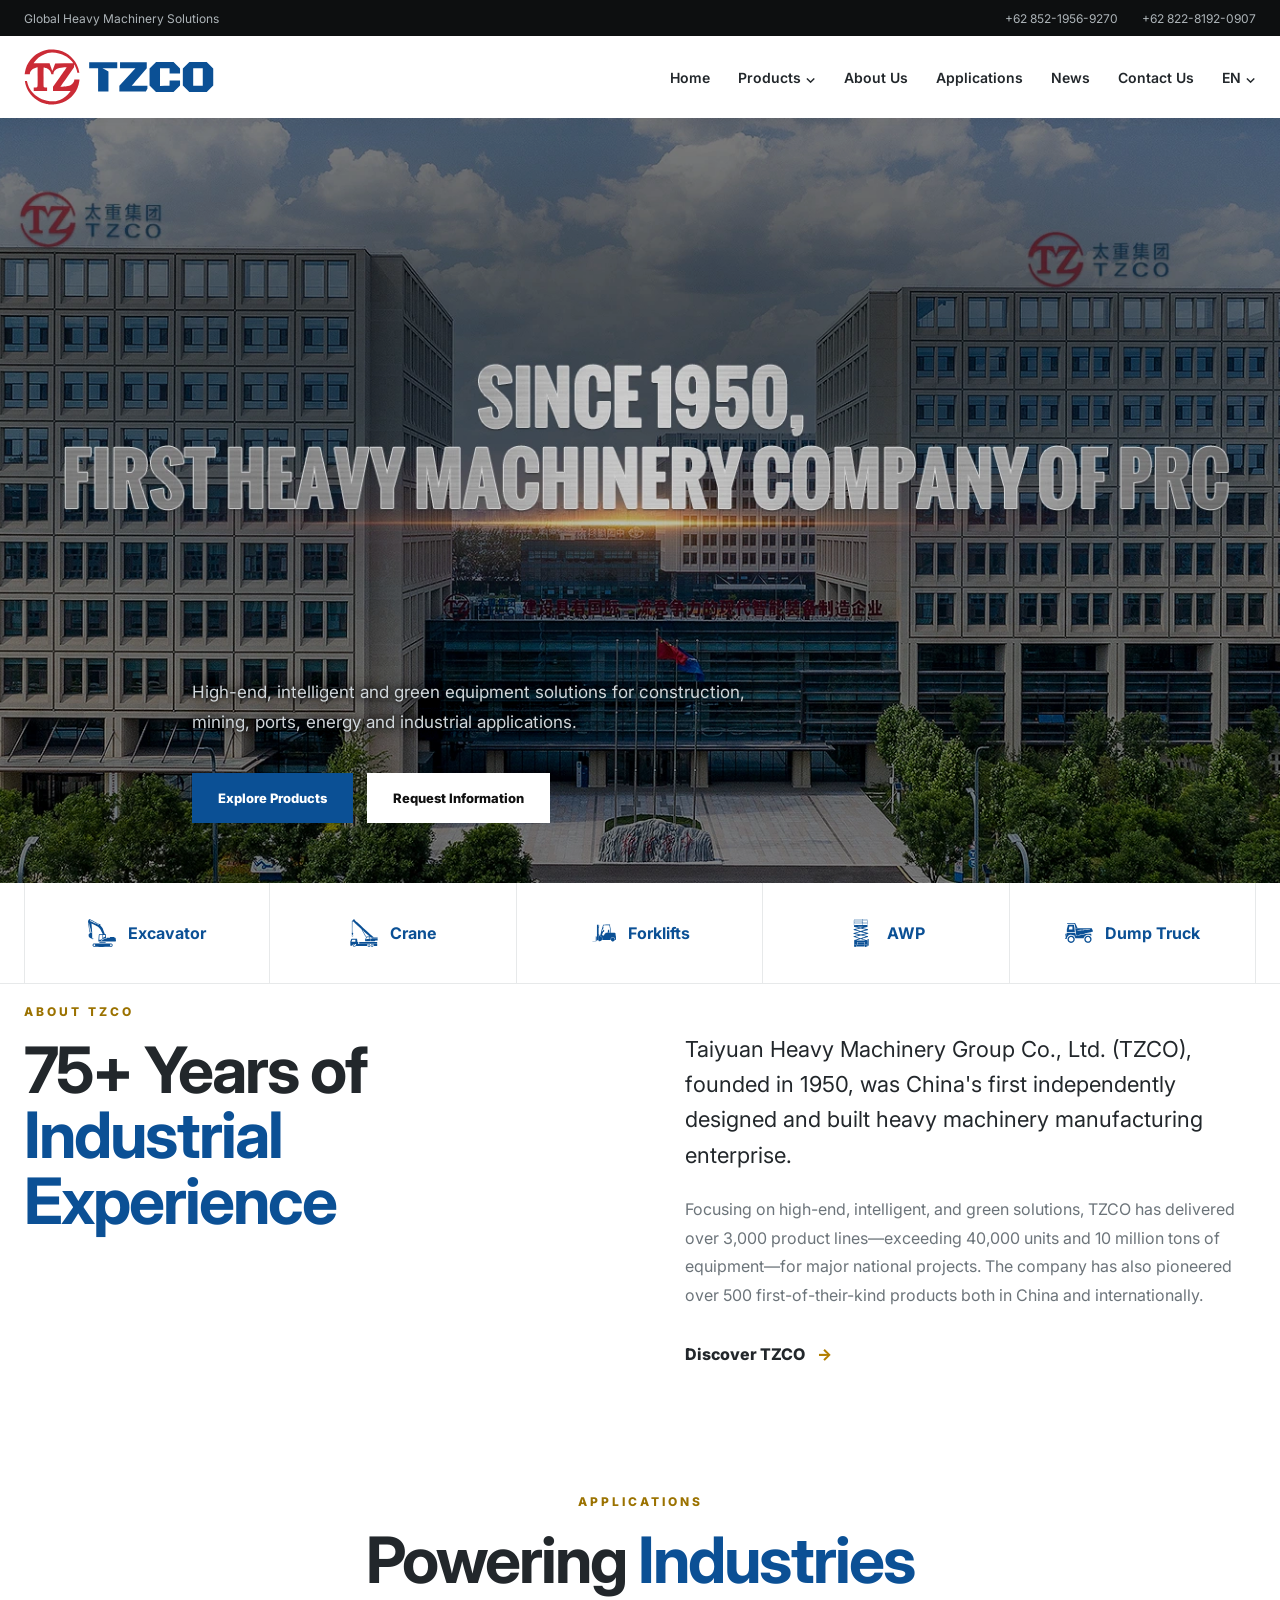
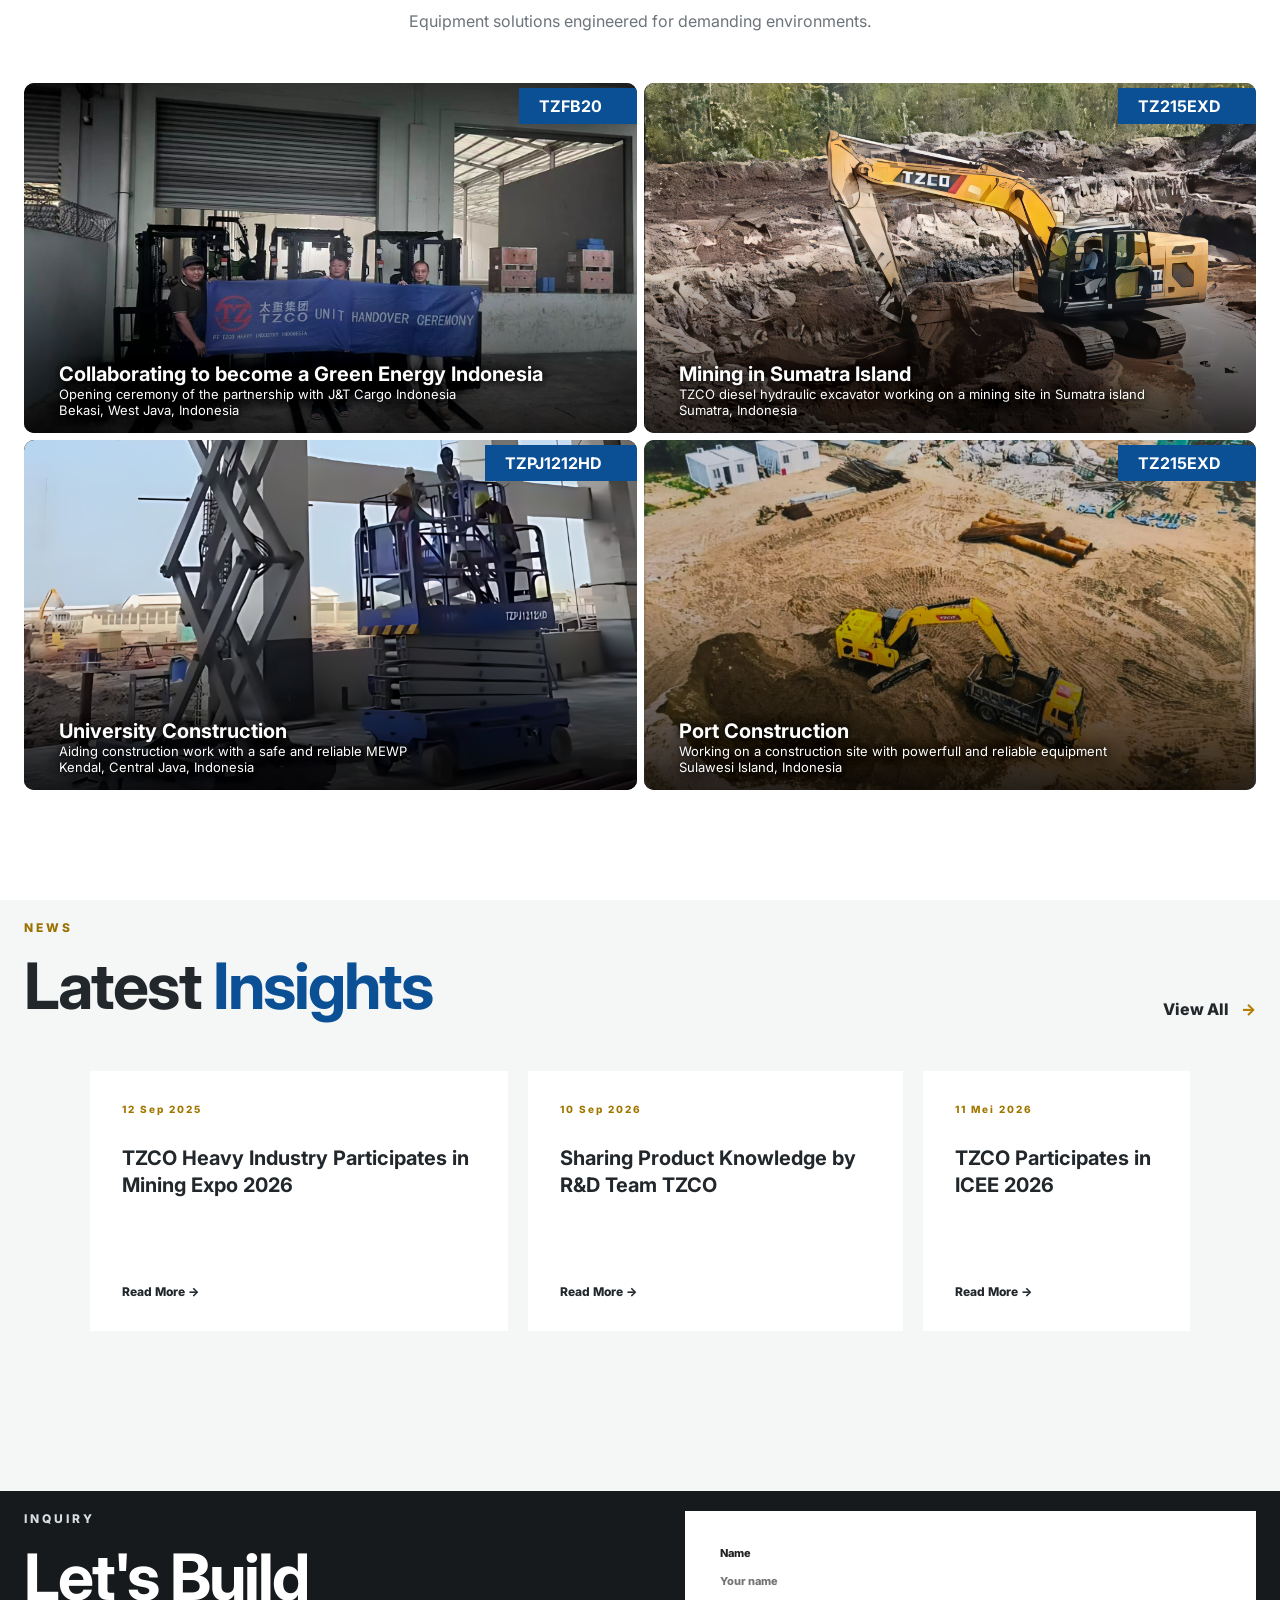
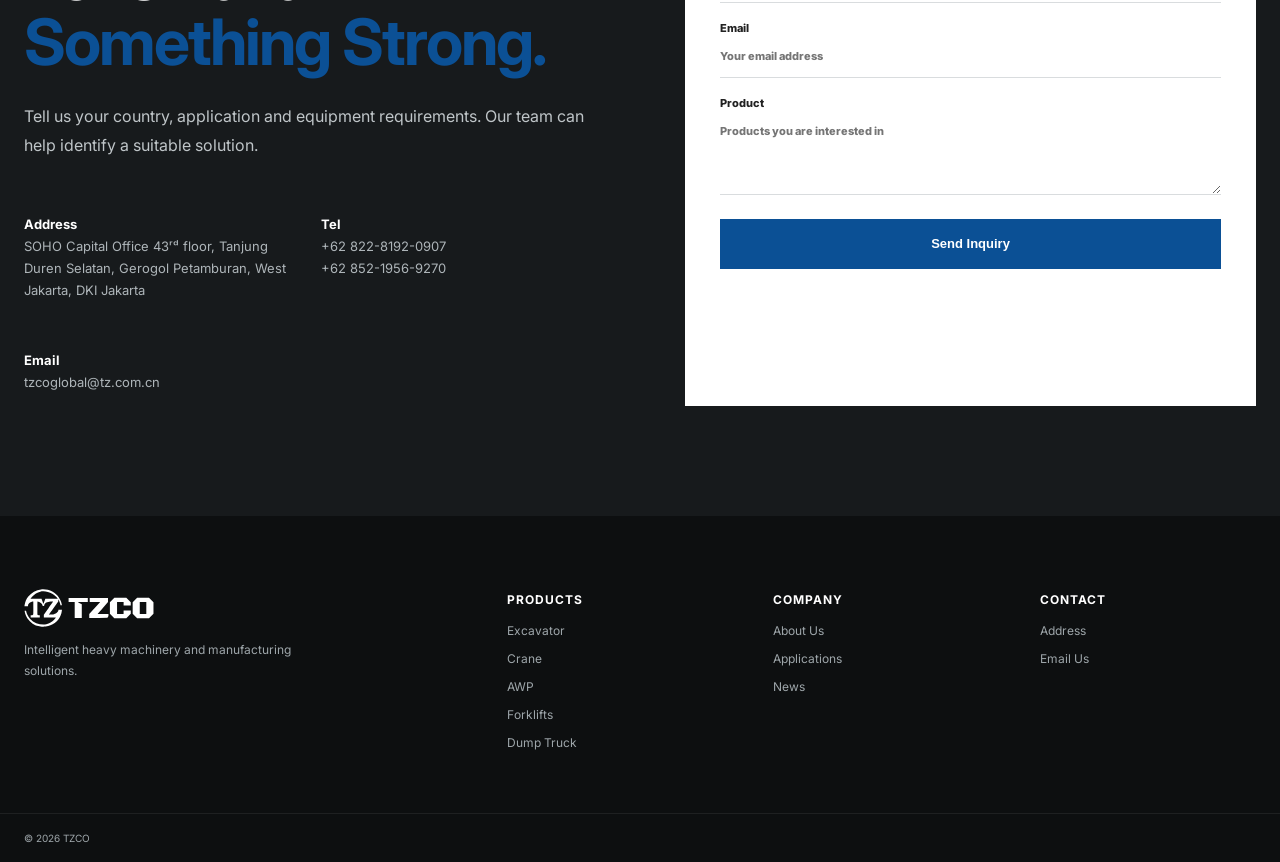
<file: index.html>
<!DOCTYPE html>
<html lang="en">
<head>
  <meta charset="UTF-8">
  <meta name="viewport" content="width=device-width, initial-scale=1.0">
  <meta name="description" content="TZCO Heavy Machinery — intelligent, green and high-end heavy equipment solutions.">
  <title>TZCO | Heavy Machinery & Intelligent Manufacturing</title>
  <link rel="preconnect" href="https://fonts.googleapis.com">
  <link rel="preconnect" href="https://fonts.gstatic.com" crossorigin>
  <link href="https://fonts.googleapis.com/css2?family=Inter:wght@400;500;600;700;800&display=swap" rel="stylesheet">
  <link rel="stylesheet" href="style.css">
  <link rel="icon" href="tzlogo.svg" type="image/svg+xml">
  <link rel="alternate" hreflang="en" href="https://tzco.com/index.html" />
  <link rel="alternate" hreflang="id" href="https://tzco.com/id/index.html" />
</head>
<body>
  <header class="site-header" id="top">
    <div class="topbar">
      <div class="container topbar-inner">
        <span>Global Heavy Machinery Solutions</span>
        <div class="top-links">
          <a href="https://wa.me/6285219569270">+62 852-1956-9270</a>
          <a href="https://wa.me/6282281920907">+62 822-8192-0907</a>
        </div>
      </div>
    </div>

    <nav class="nav container">
        <a class="brand" href="index.html">
            <img src="logotzco.svg" alt="TZCO" class="brand-logo" style="width: 190px; height: auto;">
        </a>
      <button class="menu-toggle" aria-label="Toggle menu" aria-expanded="false">☰</button>

      <div class="nav-menu">
        <a href="#home">Home</a>
        <div class="nav-dropdown">
          <a href="products.html?filter=all" class="drop-btn">Products <span>⌄</span></a>
          <div class="dropdown-panel">
            <a href="products.html?filter=excavator">Excavator</a>
            <a href="products.html?filter=crane">Crane</a>
            <a href="products.html?filter=forklift">Forklifts</a>
            <a href="products.html?filter=awp">Aerial Work Platform</a>
            <a href="products.html?filter=dumptruck">Mining Dump Truck</a>
          </div>
        </div>
        <a href="#about">About Us</a>
        <a href="#applications">Applications</a>
        <a href="#press">News</a>
        <a href="#contact">Contact Us</a>
        <!-- <button class="lang-btn" id="langBtn">EN ▾</button> -->
        <div class="nav-dropdown">
          <a href="products.html?filter=all" class="drop-btn">EN <span>⌄</span></a>
          <div class="dropdown-panel">
            <a href="index.html">English</a>
            <a href="id/index.html">Bahasa Indonesia</a>
          </div>
        </div>
      </div>
    </nav>
  </header>

  <main>
    <section class="hero" id="home">
      <!-- Hero Background Image Slider -->
      <div class="hero-slider">
        <div class="hero-slide-index active" style="background-image: url('hero1.webp');"></div>
        <div class="hero-slide-index" style="background-image: url('hero2.webp');"></div>
        <div class="hero-slide-index" style="background-image: url('hero3.webp');"></div>
      </div>
      
      <!-- <div class="hero-overlay"></div> -->
      <div class="container hero-content" style="position: absolute; bottom: 15px;left: 15vw;">
        <!-- <p class="eyebrow">INTELLIGENT HEAVY MACHINERY</p> -->
        <!-- <h1>Engineering Power.<br><span>Building Tomorrow.</span></h1> -->
        <p class="hero-copy" style="text-shadow: 0 0 5px rgba(0, 0, 0, 0.8), 0 0 10px rgba(0, 0, 0, 0.6), 0 0 15px rgba(0, 0, 0, 0.4);">
          High-end, intelligent and green equipment solutions for construction,
          mining, ports, energy and industrial applications.
        </p>
        <div class="hero-actions">
          <a class="btn btn-primary" href="products.html">Explore Products</a>
          <a class="btn btn-outline" href="#contact">Request Information</a>
        </div>
      </div>
      <!-- <div class="hero-scroll">SCROLL <span>↓</span></div> -->
    </section>

    <section class="category-strip">
      <div class="container category-grid">
        <a href="products.html?filter=excavator" class="category-item"><img src="images/icon/icon_excavator.svg" alt="" class="icon"><span>Excavator</span></a>
        <a href="products.html?filter=crane" class="category-item"><img src="images/icon/icon_crane.svg" alt="" class="icon"><span>Crane</span></a>
        <a href="products.html?filter=forklift" class="category-item"><img src="images/icon/icon_forklift.svg" alt="" class="icon"><span>Forklifts</span></a>
        <a href="products.html?filter=awp" class="category-item"><img src="images/icon/icon_awp.svg" alt="" class="icon"><span>AWP</span></a>
        <a href="products.html?filter=dumptruck" class="category-item"><img src="images/icon/icon_dumptruck.svg" alt="" class="icon"><span>Dump Truck</span></a>
      </div>
    </section>

    <section class="section about" id="about">
      <div class="container split">
        <div class="section-heading">
          <p class="eyebrow dark">ABOUT TZCO</p>
          <h2>75+ Years of<br><span>Industrial Experience</span></h2>
        </div>
        <div class="about-copy">
          <p class="lead">
            Taiyuan Heavy Machinery Group Co., Ltd. (TZCO), founded in 1950, 
            was China's first independently designed and built heavy machinery 
            manufacturing enterprise.
          </p>
          <p>
            Focusing on high-end, intelligent, and green solutions, TZCO has 
            delivered over 3,000 product lines—exceeding 40,000 units and 10 
            million tons of equipment—for major national projects. The company 
            has also pioneered over 500 first-of-their-kind products both in 
            China and internationally.
          </p>
          <a class="text-link" href="about.html">Discover TZCO <span>→</span></a>
        </div>
      </div>

      <!-- <div class="container feature-grid">
        <article class="feature-card">
          <div class="feature-number">01</div>
          <h3>INNOVATION</h3>
          <p>Global R&D capabilities, technology centers and continuous product development.</p>
        </article>
        <article class="feature-card">
          <div class="feature-number">02</div>
          <h3>INTELLIGENCE</h3>
          <p>Smart manufacturing and digital technologies designed for efficient production.</p>
        </article>
        <article class="feature-card">
          <div class="feature-number">03</div>
          <h3>SERVICE</h3>
          <p>Full life-cycle support focused on responsive, accurate and value-added service.</p>
        </article>
        <article class="feature-card">
          <div class="feature-number">04</div>
          <h3>EXPERIENCE</h3>
          <p>Decades of heavy machinery experience supporting demanding industrial operations.</p>
        </article>
      </div> -->
    </section>

    <!-- <section class="stats">
      <div class="container stats-grid">
        <div><strong data-count="1950">0</strong><span>Founded</span></div>
        <div><strong data-count="40000">0</strong><span>Equipment Sets+</span></div>
        <div><strong data-count="500">0</strong><span>Innovative Products+</span></div>
        <div><strong data-count="70">0</strong><span>Countries Exported</span></div>
      </div>
    </section> -->

    <section class="section applications" id="applications">
      <div class="container">
        <div class="section-heading center">
          <p class="eyebrow dark">APPLICATIONS</p>
          <h2>Powering <span>Industries</span></h2>
          <p>Equipment solutions engineered for demanding environments.</p>
        </div>
        <div class="application-grid">
          <article>
            <div class="app-bg" style="background-image: url('images/news/app1\ forklift.jpg');"></div>
            <h4>TZFB20</h4>
            <p>
              <span>Collaborating to become a Green Energy Indonesia</span><br>
              Opening ceremony of the partnership with J&T Cargo Indonesia<br>
              Bekasi, West Java, Indonesia
            </p>
          </article>
          <article>
            <div class="app-bg" style="background-image: url('images/news/app2 exca.jpg');"></div>
            <h4>TZ215EXD</h4>
            <p>
              <span>Mining in Sumatra Island </span><br>
              TZCO diesel hydraulic excavator working on a mining site in Sumatra island<br>
              Sumatra, Indonesia
            </p>
          </article>
          <article>
            <div class="app-bg" style="background-image: url('images/news/app3 awp.jpg');"></div>
            <h4>TZPJ1212HD</h4>
            <p>
              <span>University Construction</span><br>
              Aiding construction work with a safe and reliable MEWP<br>
              Kendal, Central Java, Indonesia
            </p>
          </article>
          <article>
            <div class="app-bg" style="background-image: url('images/news/app4\ exca.jpeg');"></div>
            <h4>TZ215EXD</h4>
            <p>
              <span>Port Construction</span><br>
              Working on a construction site with powerfull and reliable equipment<br>
              Sulawesi Island, Indonesia
            </p>
          </article>
        </div>
      </div>
    </section>

    <section class="section press" id="press">
      <div class="container">
        <div class="section-top">
          <div><p class="eyebrow dark">NEWS</p><h2>Latest <span>Insights</span></h2></div>
          <a class="text-link" href="news.html">View All <span>→</span></a>
        </div>
        <div class="slider-container">
          <!-- <button class="slider-btn prev-btn" id="prevBtn" aria-label="Previous Articles">&#10094;</button> -->
          
          <div class="slider-viewport">
            <!-- Track holding all rendered articles -->
            <div class="slider-track" id="newsTrack"></div>
          </div>

          <!-- <button class="slider-btn next-btn" id="nextBtn" aria-label="Next Articles">&#10095;</button> -->
        </div>
      </div>
    </section>

    <template id="newsCardTemplate">
      <article class="press-card">
        <div class="press-date"> date </div>
        <h3 class="news-title"> title </h3>
        <a href="#" class="news-link">Read More →</a>
      </article>
    </template>

    <section class="section contact" id="contact">
      <div class="container contact-grid">
        <div>
          <p class="eyebrow">INQUIRY</p>
          <h2>Let's Build<br><span>Something Strong.</span></h2>
          <p>Tell us your country, application and equipment requirements. Our team can help identify a suitable solution.</p>
          <div class="contact-details">
            <p><strong>Address</strong><br>SOHO Capital Office 43ʳᵈ floor, Tanjung Duren Selatan, Gerogol Petamburan, West Jakarta, DKI Jakarta</p>
            <p><strong>Tel</strong><br>+62 822-8192-0907<br>+62 852-1956-9270</p>
            <p><strong>Email</strong><br>tzcoglobal@tz.com.cn</p>
          </div>
        </div>

        <form id="inquiryForm" class="inquiry-form" action="https://formspree.io/f/xnpjrrvn" method="POST">
  
          <!-- Spam Honeypot (Bots will fill this, humans won't see it) -->
          <input type="text" name="_gotcha" style="display: none;" tabindex="-1" autocomplete="off">

          <label>Name<input required name="name" placeholder="Your name"></label>
          <label>Email<input required type="email" name="email" placeholder="Your email address"></label>
          <label>Product<textarea required name="interest" rows="4" placeholder="Products you are interested in"></textarea></label>
          <button class="btn btn-primary" type="submit">Send Inquiry</button>
          <p class="form-message" id="formMessage"></p>
        </form>

      </div>
    </section>
  </main>

  <footer>
    <div class="container footer-grid">
      <div>
        <a class="brand footer-brand" href="index.html">
          <img src="logotzcowhite.svg" alt="TZCO" class="brand-logo" style="width: 130px; height: auto;">
        </a>
        <p>Intelligent heavy machinery and manufacturing solutions.</p>
      </div>
      <div>
        <h4>Products</h4>
        <a href="products.html?filter=excavator">Excavator</a>
        <a href="products.html?filter=crane">Crane</a>
        <a href="products.html?filter=awp">AWP</a>
        <a href="products.html?filter=forklift">Forklifts</a>
        <a href="products.html?filter=dumptruck">Dump Truck</a>
      </div>
      <div>
        <h4>Company</h4>
        <a href="about.html">About Us</a>
        <a href="index.html#applications">Applications</a>
        <a href="news.html">News</a>
      </div>
      <div>
        <h4>Contact</h4>
        <a href="index.html#contact">Address</a>
        <a href="index.html#contact">Email Us</a>
      </div>
    </div>

    <div class="copyright">
      <div class="container">© <span id="year">2026</span> TZCO</div>
    </div>
  </footer>
  <button class="back-top" id="backTop" aria-label="Back to top">↑</button>
  
  <script src="news-data.js"></script>
  <script src="script.js"></script>
</body>
</html>
</file>
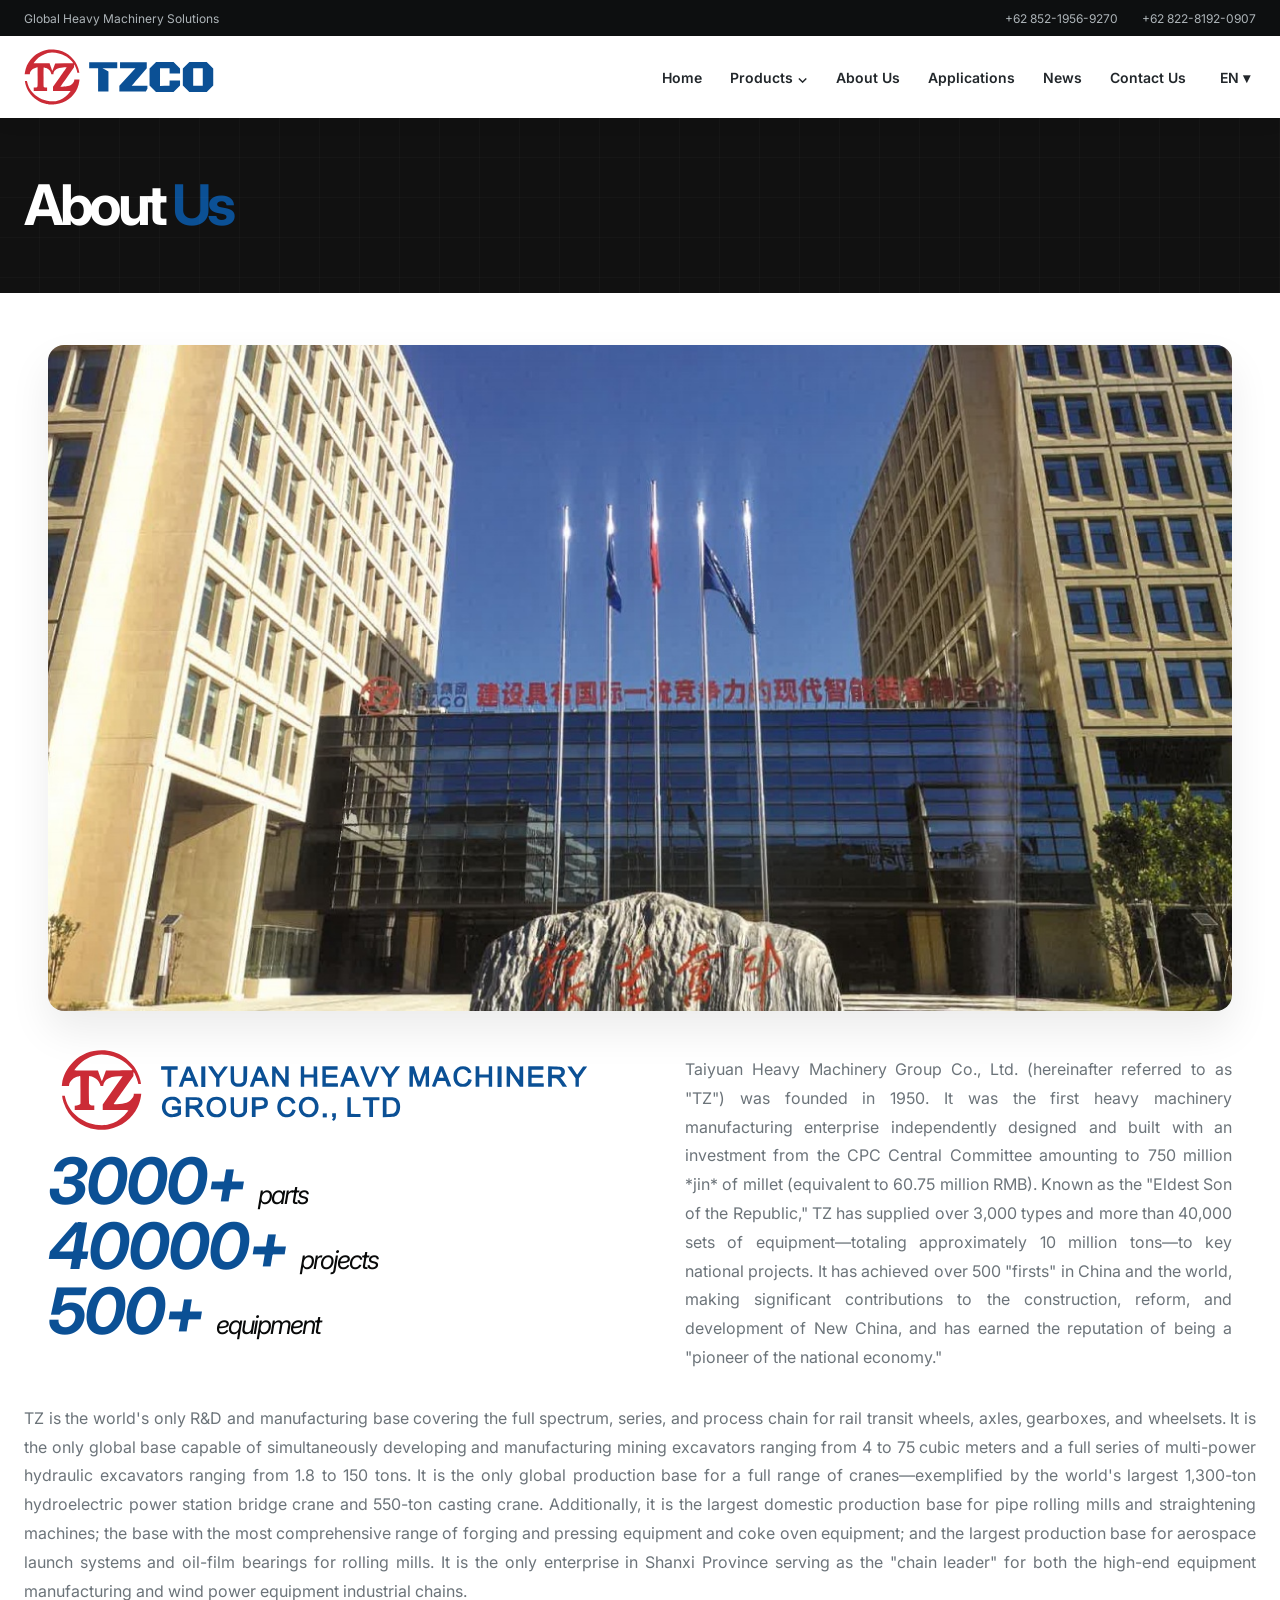
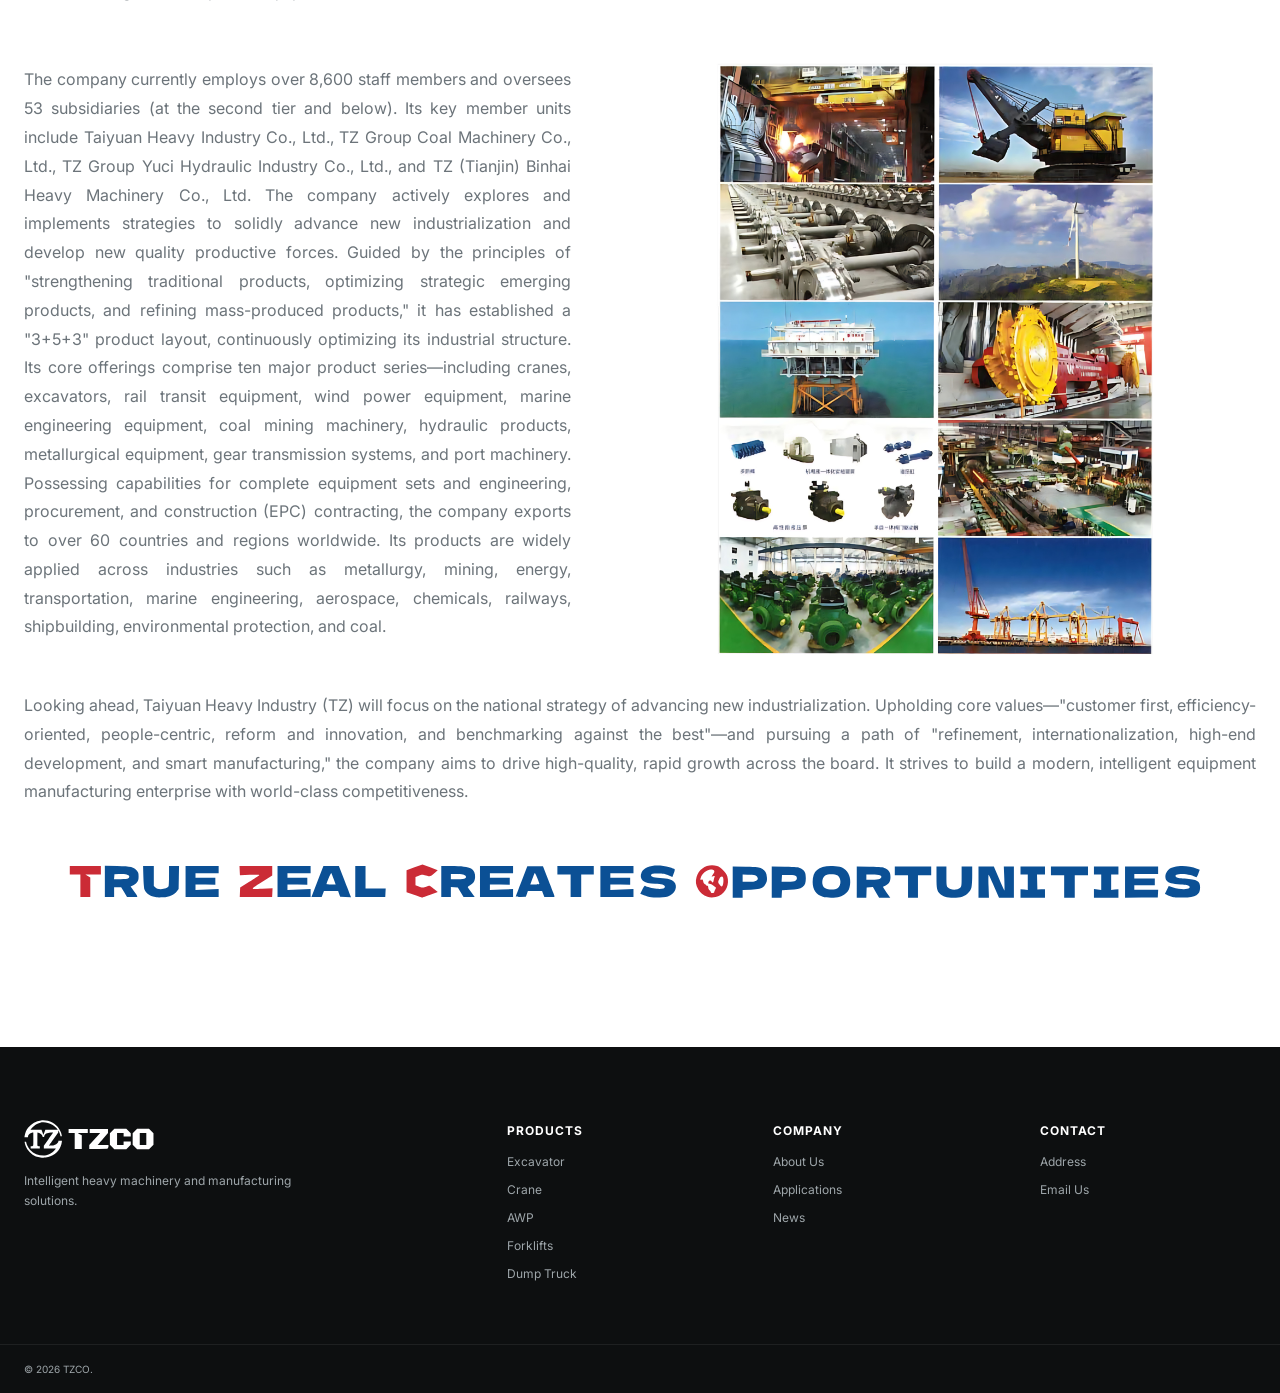
<file: about.html>
<!DOCTYPE html>
<html lang="en">
<head>
  <meta charset="UTF-8">
  <meta name="viewport" content="width=device-width, initial-scale=1.0">
  <meta name="description" content="TZCO About Us">
  <title>About Us | TZCO Heavy Machinery</title>
  <link rel="preconnect" href="https://fonts.googleapis.com">
  <link rel="preconnect" href="https://fonts.gstatic.com" crossorigin>
  <link href="https://fonts.googleapis.com/css2?family=Inter:wght@400;500;600;700;800&display=swap" rel="stylesheet">
  <link rel="stylesheet" href="style.css">
  <link rel="icon" href="tzlogo.svg" type="image/svg+xml">
</head>
<body>
  <header class="site-header" id="top">
    <div class="topbar">
      <div class="container topbar-inner">
        <span>Global Heavy Machinery Solutions</span>
        <div class="top-links">
          <a href="https://wa.me/6285219569270">+62 852-1956-9270</a>
          <a href="https://wa.me/6282281920907">+62 822-8192-0907</a>
        </div>
      </div>
    </div>

    <nav class="nav container">
      <a class="brand" href="index.html">
        <img src="logotzco.svg" alt="TZCO" class="brand-logo" style="width: 190px; height: auto;">
      </a>
      <button class="menu-toggle" aria-label="Toggle menu" aria-expanded="false">☰</button>
      <div class="nav-menu">
        <a href="index.html">Home</a>
        <div class="nav-dropdown">
          <a href="products.html?filter=all" class="drop-btn">Products <span>⌄</span></a>
          <div class="dropdown-panel">
            <a href="products.html?filter=excavator">Excavator</a>
            <a href="products.html?filter=crane">Crane</a>
            <a href="products.html?filter=forklift">Forklifts</a>
            <a href="products.html?filter=awp">Aerial Work Platform</a>
            <a href="products.html?filter=dumptruck">Mining Dump Truck</a>
          </div>
        </div>
        <a href="about.html">About Us</a>
        <a href="index.html#applications">Applications</a>
        <a href="news.html">News</a>
        <a href="index.html#contact">Contact Us</a>
        <button class="lang-btn" id="langBtn">EN ▾</button>
      </div>
    </nav>
  </header>

  <main>
    <section class="hero" style="min-height: 175px;">
      <div class="hero-overlay"></div>
      <div class="container hero-content" style="padding: 25px 0;">
        <h1 style="font-size: clamp(32px, 5vw, 56px); margin: 0;">About <span>Us</span></h1>
      </div>
    </section>

    <section class="section news-section">
      <div class="container">
  
        <header class="about-hero-wrapper">
        <div class="about-hero-container">
            <img 
            src="abouthero.jpg" 
            alt="Hero banner illustrating core product" 
            class="about-hero"
            fetchpriority="high"
            >
        </div>
        </header>
        
        <div class="container split">
            <div class="section-heading" style="padding-top: 28px;">
              <img src="taiyuanlogo.svg" alt="taiyuanlogo.svg" style="width: 100%;height: auto;margin-bottom: 10px;">
              <h3>3000+ <span>parts</span></h3>
              <h3>40000+ <span>projects</span></h3>
              <h3>500+ <span>equipment</span></h3>
            </div>
            <div class="about-copy">
                <p style="text-align: justify;">
                  Taiyuan Heavy Machinery Group Co., Ltd. (hereinafter referred to as "TZ") was founded in 1950. It was 
                  the first heavy machinery manufacturing enterprise independently designed and built with an investment 
                  from the CPC Central Committee amounting to 750 million *jin* of millet (equivalent to 60.75 million RMB). 
                  Known as the "Eldest Son of the Republic," TZ has supplied over 3,000 types and more than 40,000 sets of 
                  equipment—totaling approximately 10 million tons—to key national projects. It has achieved over 500 
                  "firsts" in China and the world, making significant contributions to the construction, reform, and 
                  development of New China, and has earned the reputation of being a "pioneer of the national economy."
                </p>
            </div>
        </div>

        <div class="about-copy" style="padding: 0;">
          <p style="text-align: justify;">
            TZ is the world's only R&D and manufacturing base covering the full spectrum, series, and process chain for 
            rail transit wheels, axles, gearboxes, and wheelsets. It is the only global base capable of simultaneously 
            developing and manufacturing mining excavators ranging from 4 to 75 cubic meters and a full series of multi-power 
            hydraulic excavators ranging from 1.8 to 150 tons. It is the only global production base for a full range of 
            cranes—exemplified by the world's largest 1,300-ton hydroelectric power station bridge crane and 550-ton 
            casting crane. Additionally, it is the largest domestic production base for pipe rolling mills and straightening 
            machines; the base with the most comprehensive range of forging and pressing equipment and coke oven equipment; 
            and the largest production base for aerospace launch systems and oil-film bearings for rolling mills. It is the 
            only enterprise in Shanxi Province serving as the "chain leader" for both the high-end equipment manufacturing 
            and wind power equipment industrial chains.
          </p>
        </div>

        <div class="container split" style="margin: 0;">
          <div class="about-copy">
            <p style="text-align: justify;">
            The company currently employs over 8,600 staff members and oversees 53 subsidiaries (at the second tier and below). 
            Its key member units include Taiyuan Heavy Industry Co., Ltd., TZ Group Coal Machinery Co., Ltd., TZ Group Yuci 
            Hydraulic Industry Co., Ltd., and TZ (Tianjin) Binhai Heavy Machinery Co., Ltd. The company actively explores and 
            implements strategies to solidly advance new industrialization and develop new quality productive forces. Guided 
            by the principles of "strengthening traditional products, optimizing strategic emerging products, and refining 
            mass-produced products," it has established a "3+5+3" product layout, continuously optimizing its industrial 
            structure. Its core offerings comprise ten major product series—including cranes, excavators, rail transit 
            equipment, wind power equipment, marine engineering equipment, coal mining machinery, hydraulic products, 
            metallurgical equipment, gear transmission systems, and port machinery. Possessing capabilities for complete 
            equipment sets and engineering, procurement, and construction (EPC) contracting, the company exports to over 
            60 countries and regions worldwide. Its products are widely applied across industries such as metallurgy, mining, 
            energy, transportation, marine engineering, aerospace, chemicals, railways, shipbuilding, environmental protection, and coal.
          </p>
          </div>
          <div class="section-heading" style="padding-top: 28px;text-align: center;">
            <img src="aboutexmp.jpg" alt="about example" style="width: 80%;height: auto;margin: 10px 0 10px 0;">
          </div>
        </div>

        <div class="about-copy" style="padding: 0;">
          <p style="text-align: justify;">
            Looking ahead, Taiyuan Heavy Industry (TZ) will focus on the national strategy of advancing new industrialization. 
            Upholding core values—"customer first, efficiency-oriented, people-centric, reform and innovation, and benchmarking 
            against the best"—and pursuing a path of "refinement, internationalization, high-end development, and smart manufacturing," 
            the company aims to drive high-quality, rapid growth across the board. It strives to build a modern, intelligent equipment 
            manufacturing enterprise with world-class competitiveness.
          </p>
        </div>
        
        <div style="padding-inline: 24px;"><img src="tzcomotto.svg" alt="tzco motto" style="width: 100%;height: auto;display: block;"></div>

      </div>
    </section>
  </main>

  <footer>
    <div class="container footer-grid">
      <div>
        <a class="brand footer-brand" href="index.html">
          <img src="logotzcowhite.svg" alt="TZCO" class="brand-logo" style="width: 130px; height: auto;">
        </a>
        <p>Intelligent heavy machinery and manufacturing solutions.</p>
      </div>
      <div>
        <h4>Products</h4>
        <a href="products.html?filter=excavator">Excavator</a>
        <a href="products.html?filter=crane">Crane</a>
        <a href="products.html?filter=awp">AWP</a>
        <a href="products.html?filter=forklift">Forklifts</a>
        <a href="products.html?filter=dumptruck">Dump Truck</a>
      </div>
      <div>
        <h4>Company</h4>
        <a href="about.html">About Us</a>
        <a href="index.html#applications">Applications</a>
        <a href="news.html">News</a>
      </div>
      <div>
        <h4>Contact</h4>
        <a href="index.html#contact">Address</a>
        <a href="index.html#contact">Email Us</a>
      </div>
    </div>
    <div class="copyright"><div class="container">© <span id="year"></span> TZCO.</div></div>
  </footer>

  <button class="back-top" id="backTop" aria-label="Back to top">↑</button>
  <script src="news-data.js"></script>
  <script src="news-list.js"></script>
  <script src="script.js"></script>
</body>
</html>
</file>
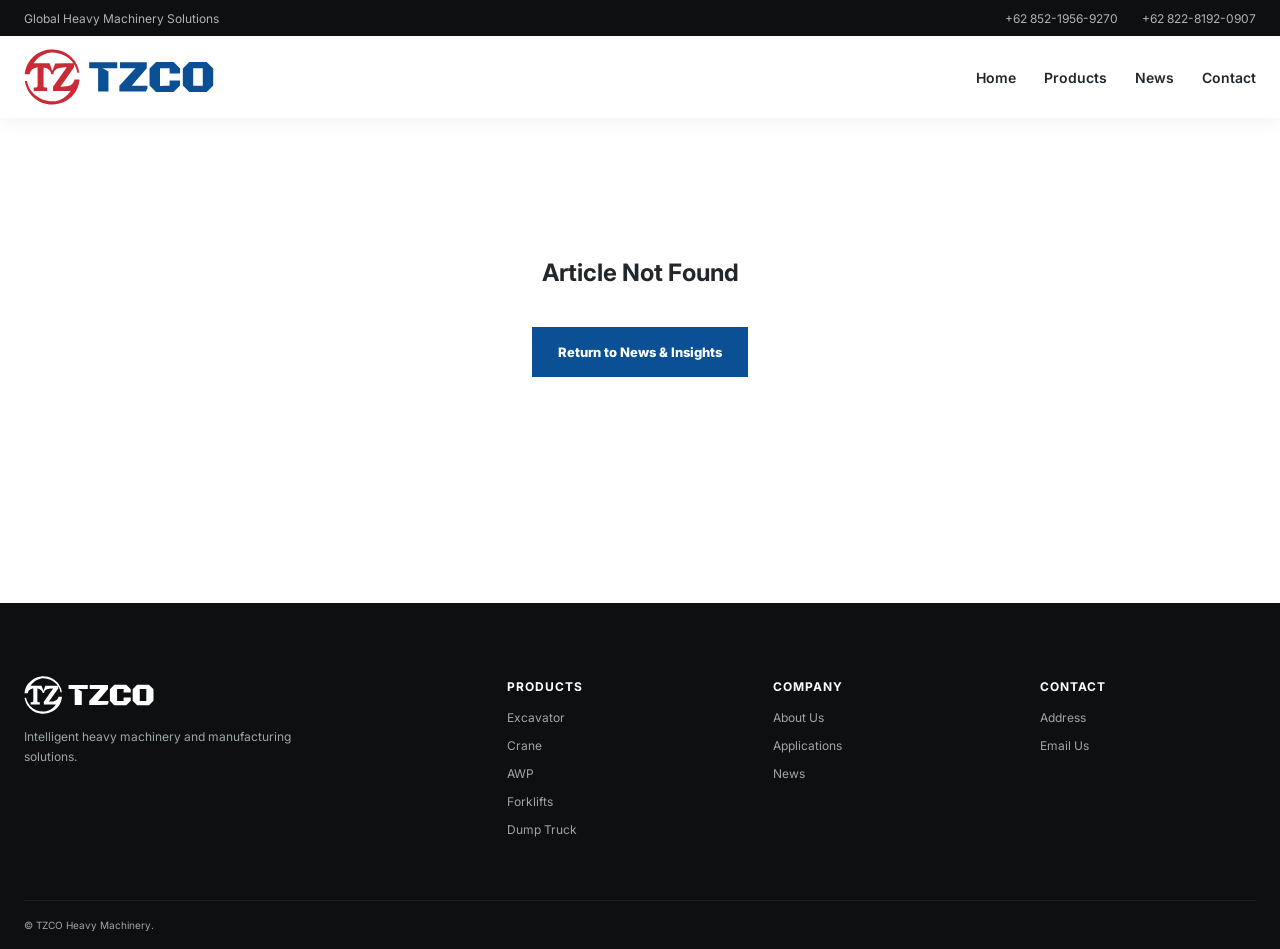
<file: news-detail.html>
<!DOCTYPE html>
<html lang="en">
<head>
  <meta charset="UTF-8">
  <meta name="viewport" content="width=device-width, initial-scale=1.0">
  <title id="pageTitle">Article Details | TZCO Heavy Machinery</title>
  <link rel="preconnect" href="https://fonts.googleapis.com">
  <link rel="preconnect" href="https://fonts.gstatic.com" crossorigin>
  <link href="https://fonts.googleapis.com/css2?family=Inter:wght@400;500;600;700;800&display=swap" rel="stylesheet">
  <link rel="stylesheet" href="style.css">
  <link rel="icon" href="tzlogo.svg" type="image/svg+xml">
</head>
<body>
  <header class="site-header">
    <div class="topbar">
      <div class="container topbar-inner">
        <span>Global Heavy Machinery Solutions</span>
        <div class="top-links">
          <a href="https://wa.me/6285219569270">+62 852-1956-9270</a>
          <a href="https://wa.me/6282281920907">+62 822-8192-0907</a>
        </div>
      </div>
    </div>

    <nav class="nav container">
      <a class="brand" href="index.html">
        <img src="logotzco.svg" alt="TZCO" class="brand-logo" style="width: 190px; height: auto;">
      </a>
      <div class="nav-menu">
        <a href="index.html">Home</a>
        <a href="products.html">Products</a>
        <a href="news.html">News</a>
        <a href="index.html#contact">Contact</a>
      </div>
    </nav>
  </header>

  <main class="section">
    <div class="container article-container">
      <!-- Breadcrumb -->
      <p class="breadcrumb"><a href="news.html">← Back to News & Insights</a></p>

      <!-- Article Header -->
      <div class="article-header">
        <div class="article-meta-row">
          <span id="articleDate" class="article-date"></span>
          <span id="articleTag" class="article-tag-badge"></span>
        </div>
        <h1 id="articleTitle">Article Title</h1>
      </div>

      <!-- Abstract / First Short Paragraph -->
      <p id="articleAbstract" class="lead article-abstract"></p>
    </div>
    <div class="container">
      <!-- Image Gallery (Multiple Images after Abstract) -->
      <div class="article-gallery" id="articleGallery">
        <!-- Dynamically injected images -->
      </div>
    </div>

    <div class="container article-container">

      <!-- Article Body Paragraphs -->
      <div class="article-body" id="articleBody">
        <!-- Dynamically injected paragraphs -->
      </div>
    </div>
  </main>

  <footer>
    <div class="container footer-grid">
      <div>
        <a class="brand footer-brand" href="index.html">
          <img src="logotzcowhite.svg" alt="TZCO" class="brand-logo" style="width: 130px; height: auto;">
        </a>
        <p>Intelligent heavy machinery and manufacturing solutions.</p>
      </div>
      <div>
        <h4>Products</h4>
        <a href="products.html?filter=excavator">Excavator</a>
        <a href="products.html?filter=crane">Crane</a>
        <a href="products.html?filter=awp">AWP</a>
        <a href="products.html?filter=forklift">Forklifts</a>
        <a href="products.html?filter=dumptruck">Dump Truck</a>
      </div>
      <div>
        <h4>Company</h4>
        <a href="about.html">About Us</a>
        <a href="index.html#applications">Applications</a>
        <a href="news.html">News</a>
      </div>
      <div>
        <h4>Contact</h4>
        <a href="index.html#contact">Address</a>
        <a href="index.html#contact">Email Us</a>
      </div>
    </div>
    <div class="container copyright">© TZCO Heavy Machinery.</div>
  </footer>
  <button class="back-top" id="backTop" aria-label="Back to top">↑</button>
  <script src="news-data.js"></script>
  <script src="news-detail.js"></script>
</body>
</html>
</file>
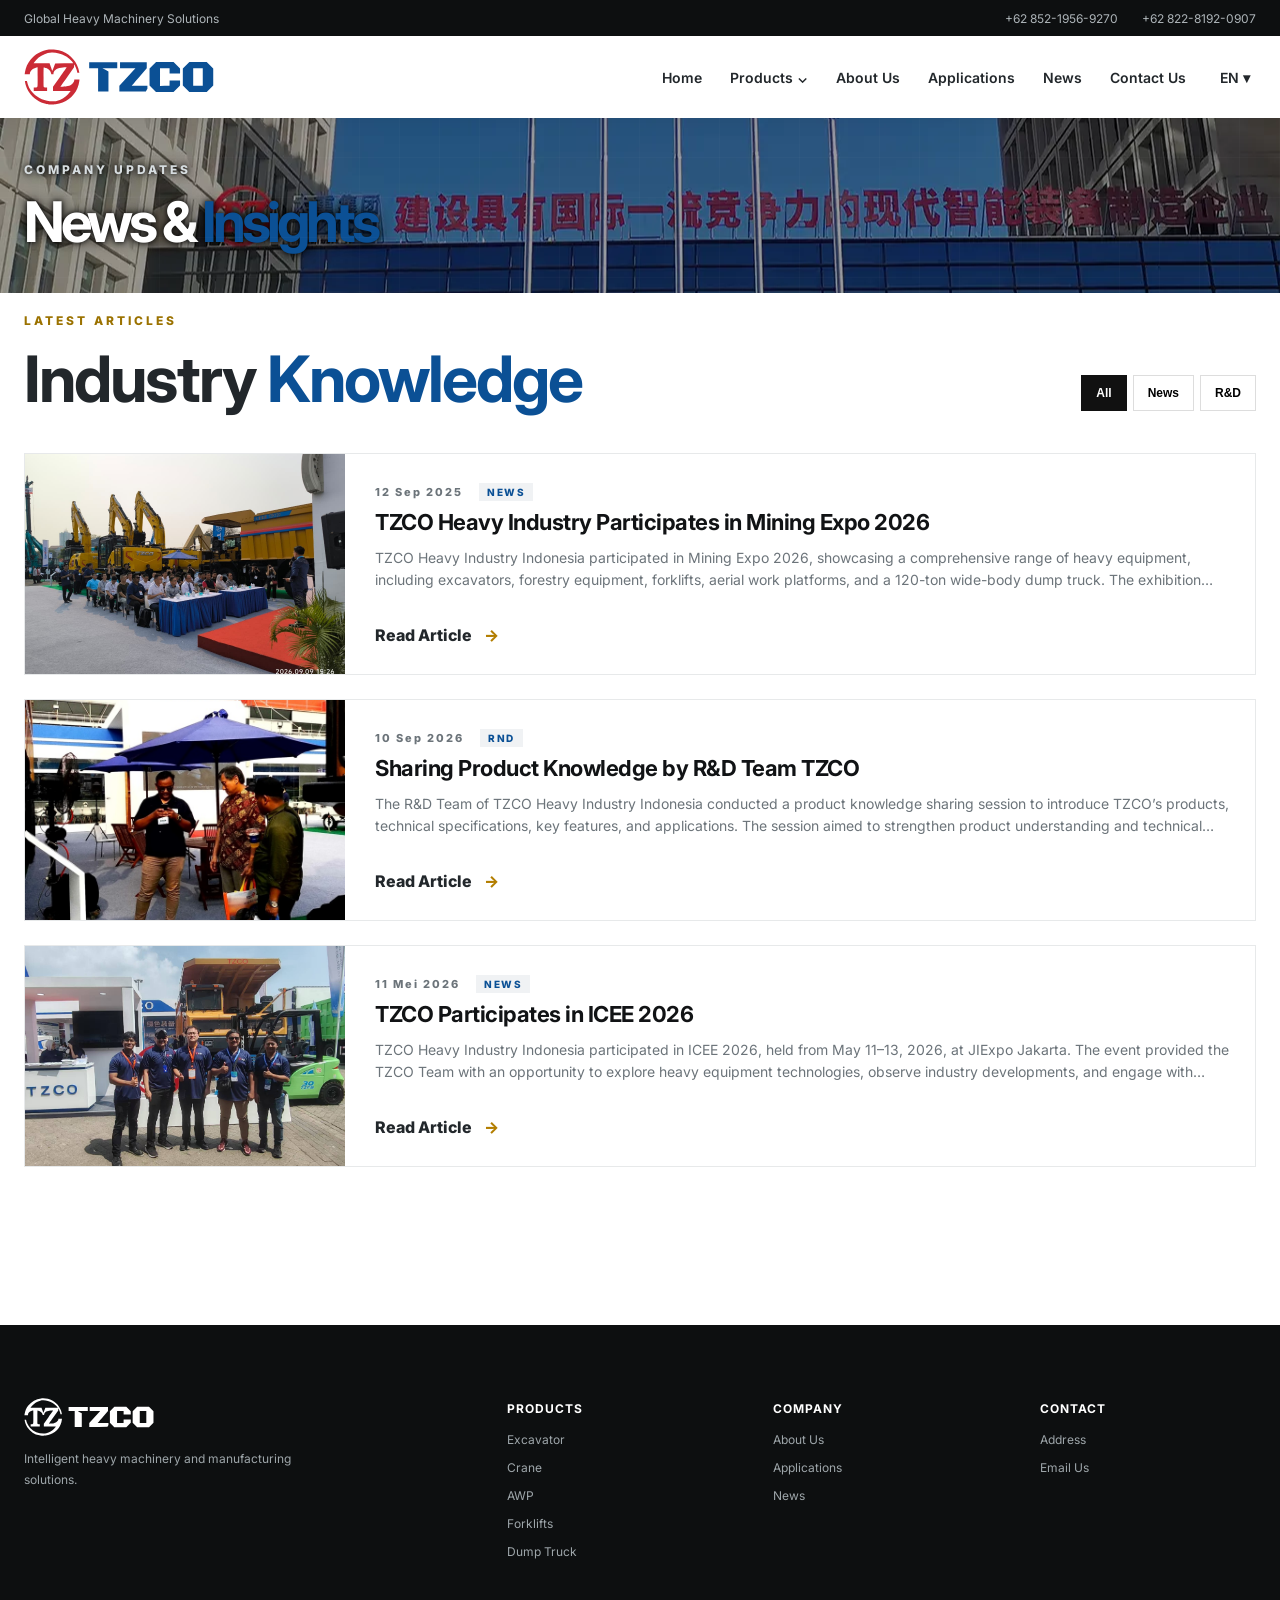
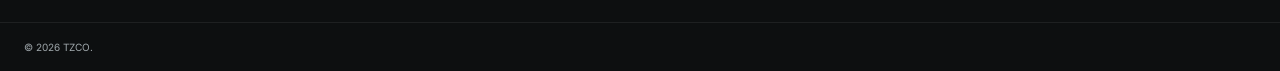
<file: news.html>
<!DOCTYPE html>
<html lang="en">
<head>
  <meta charset="UTF-8">
  <meta name="viewport" content="width=device-width, initial-scale=1.0">
  <meta name="description" content="TZCO News & Insights — Latest updates, technology guides, and equipment news.">
  <title>News & Insights | TZCO Heavy Machinery</title>
  <link rel="preconnect" href="https://fonts.googleapis.com">
  <link rel="preconnect" href="https://fonts.gstatic.com" crossorigin>
  <link href="https://fonts.googleapis.com/css2?family=Inter:wght@400;500;600;700;800&display=swap" rel="stylesheet">
  <link rel="stylesheet" href="style.css">
  <link rel="icon" href="tzlogo.svg" type="image/svg+xml">
</head>
<body>
  <header class="site-header" id="top">
    <div class="topbar">
      <div class="container topbar-inner">
        <span>Global Heavy Machinery Solutions</span>
        <div class="top-links">
          <a href="https://wa.me/6285219569270">+62 852-1956-9270</a>
          <a href="https://wa.me/6282281920907">+62 822-8192-0907</a>
        </div>
      </div>
    </div>

    <nav class="nav container">
      <a class="brand" href="index.html">
        <img src="logotzco.svg" alt="TZCO" class="brand-logo" style="width: 190px; height: auto;">
      </a>

      <button class="menu-toggle" aria-label="Toggle menu" aria-expanded="false">☰</button>

      <div class="nav-menu">
        <a href="index.html">Home</a>
        <div class="nav-dropdown">
          <a href="products.html?filter=all" class="drop-btn">Products <span>⌄</span></a>
          <div class="dropdown-panel">
            <a href="products.html?filter=excavator">Excavator</a>
            <a href="products.html?filter=crane">Crane</a>
            <a href="products.html?filter=forklift">Forklifts</a>
            <a href="products.html?filter=awp">Aerial Work Platform</a>
            <a href="products.html?filter=dumptruck">Mining Dump Truck</a>
          </div>
        </div>
        <a href="about.html">About Us</a>
        <a href="index.html#applications">Applications</a>
        <a href="news.html">News</a>
        <a href="index.html#contact">Contact Us</a>
        <button class="lang-btn" id="langBtn">EN ▾</button>
      </div>
    </nav>
  </header>

  <main>
    <section class="hero" style="min-height: 175px;background-image: url(upbanner2.webp);background-position: center;">
      <div class="hero-overlay"></div>
      <div class="container hero-content" style="padding: 25px 0; text-shadow: 0 0 5px rgba(0, 0, 0, 0.8), 0 0 10px rgba(0, 0, 0, 0.6), 0 0 15px rgba(0, 0, 0, 0.4);">
        <p class="eyebrow">COMPANY UPDATES</p>
        <h1 style="font-size: clamp(32px, 5vw, 56px); margin: 0;">News & <span>Insights</span></h1>
      </div>
    </section>

    <section class="section news-section">
      <div class="container">
        <div class="section-top">
          <div>
            <p class="eyebrow dark">LATEST ARTICLES</p>
            <h2>Industry <span>Knowledge</span></h2>
          </div>
          <!-- Filter Buttons for News -->
          <div class="filters" id="newsFilters" role="tablist">
            <button class="filter active" data-filter="all">All</button>
            <button class="filter" data-filter="news">News</button>
            <button class="filter" data-filter="rnd">R&D</button>
          </div>
        </div>

        <!-- Dynamic Row List Container -->
        <div class="news-list" id="newsList"></div>

        <!-- News Card Template -->
        <template id="newsCardTemplate">
          <article class="news-row-card">
            <div class="news-row-visual">
              <img src="" alt="" class="news-row-img" loading="lazy">
            </div>
            <div class="news-row-content">
              <div class="news-row-meta">
                <span class="news-row-date"></span>
                <span class="news-row-tag"></span>
              </div>
              <h3 class="news-row-title"></h3>
              <p class="news-row-abstract"></p>
              <a href="#" class="text-link news-read-more">Read Article <span>→</span></a>
            </div>
          </article>
        </template>

        <!-- Pagination -->
        <div class="pagination" id="pagination"></div>

      </div>
    </section>
  </main>

  <footer>
    <div class="container footer-grid">
      <div>
        <a class="brand footer-brand" href="index.html">
          <img src="logotzcowhite.svg" alt="TZCO" class="brand-logo" style="width: 130px; height: auto;">
        </a>
        <p>Intelligent heavy machinery and manufacturing solutions.</p>
      </div>
      <div>
        <h4>Products</h4>
        <a href="products.html?filter=excavator">Excavator</a>
        <a href="products.html?filter=crane">Crane</a>
        <a href="products.html?filter=awp">AWP</a>
        <a href="products.html?filter=forklift">Forklifts</a>
        <a href="products.html?filter=dumptruck">Dump Truck</a>
      </div>
      <div>
        <h4>Company</h4>
        <a href="about.html">About Us</a>
        <a href="index.html#applications">Applications</a>
        <a href="news.html">News</a>
      </div>
      <div>
        <h4>Contact</h4>
        <a href="index.html#contact">Address</a>
        <a href="index.html#contact">Email Us</a>
      </div>
    </div>
    <div class="copyright"><div class="container">© <span id="year"></span> TZCO.</div></div>
  </footer>

  <button class="back-top" id="backTop" aria-label="Back to top">↑</button>
  <script src="news-data.js"></script>
  <script src="news-list.js"></script>
  <script src="script.js"></script>
</body>
</html>
</file>
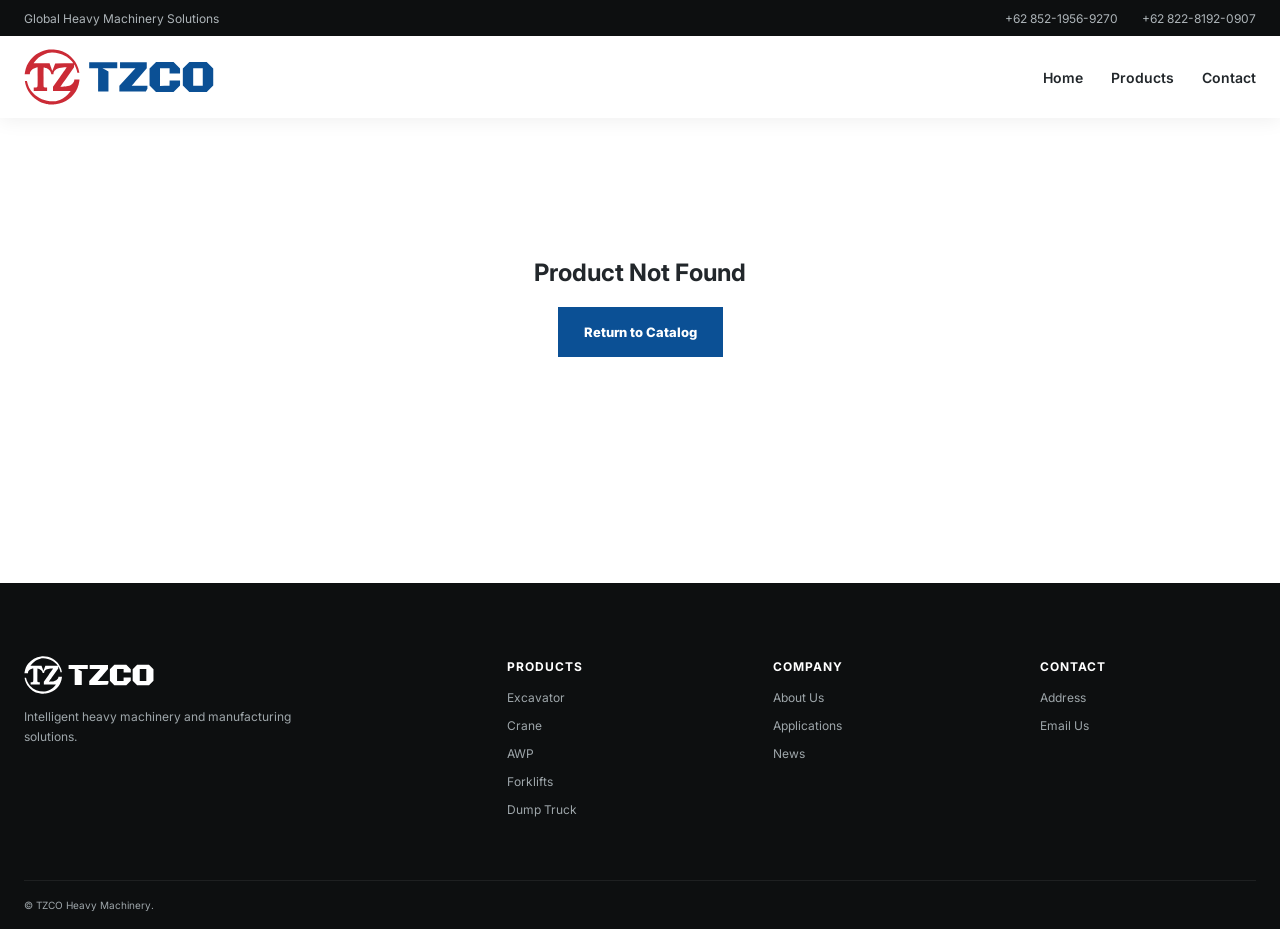
<file: product-detail.html>
<!DOCTYPE html>
<html lang="en">
<head>
  <meta charset="UTF-8">
  <meta name="viewport" content="width=device-width, initial-scale=1.0">
  <title id="pageTitle">Product Details | TZCO Heavy Machinery</title>
  <link rel="preconnect" href="https://fonts.googleapis.com">
  <link rel="preconnect" href="https://fonts.gstatic.com" crossorigin>
  <link href="https://fonts.googleapis.com/css2?family=Inter:wght@400;500;600;700;800&display=swap" rel="stylesheet">
  <link rel="stylesheet" href="style.css">
  <link rel="icon" href="tzlogo.svg" type="image/svg+xml">
</head>
<body>
  <header class="site-header">
    <div class="topbar">
      <div class="container topbar-inner">
        <span>Global Heavy Machinery Solutions</span>
        <div class="top-links">
          <a href="https://wa.me/6285219569270">+62 852-1956-9270</a>
          <a href="https://wa.me/6282281920907">+62 822-8192-0907</a>
        </div>
      </div>
    </div>

    <nav class="nav container">
      <a class="brand" href="index.html">
        <img src="logotzco.svg" alt="TZCO" class="brand-logo" style="width: 190px; height: auto;">
      </a>
      <div class="nav-menu">
        <a href="index.html">Home</a>
        <a href="products.html">Products</a>
        <a href="index.html#contact">Contact</a>
      </div>
    </nav>
  </header>

  <main class="section">
    <div class="container">
      <!-- Breadcrumb Navigation -->
      <p class="breadcrumb"><a href="products.html">← Back to Product Catalog</a></p>

      <!-- Main Detail Grid -->
      <div class="detail-grid">
        <!-- Left Column: Product Image -->
        <div class="detail-visual">
          <div class="main-image-wrap">
            <img id="productImage" src="" alt="" class="detail-img">
          </div>

          <!-- Thumbnail Bar Container -->
          <div class="thumbnail-gallery" id="thumbnailGallery">
            <!-- Injected dynamically by JavaScript -->
          </div>
        </div>

        <!-- Right Column: Title, Overview, Actions -->
        <div class="detail-info">
          <p class="eyebrow dark" id="productCategory">CATEGORY</p>
          <h1 id="productName">Product Name</h1>
          <p class="lead" id="productOverview">Product description overview goes here.</p>
          
          <div class="detail-actions">
            <a href="index.html#contact" class="btn btn-primary">Request Official Quote</a>
            <a href="#" id="downloadPdfBtn" class="btn btn-outline" style="color:#111; border-color:#ccc;" target="_blank" download>Download Spec Sheet</a>
          </div>
        </div>
      </div>

      <!-- Full Specifications Table Section -->
      <section class="spec-section">
        <h2>Technical Specifications</h2>
        
        <div class="table-responsive">
          <table class="spec-table">
            <thead>
              <tr>
                <th>Parameter</th>
                <th>Specification</th>
              </tr>
            </thead>
            <tbody id="specTableBody">
              <!-- Dynamically populated by product-detail.js -->
            </tbody>
          </table>
        </div>
      </section>
    </div>
  </main>

  <footer>
    <div class="container footer-grid">
      <div>
        <a class="brand footer-brand" href="index.html">
          <img src="logotzcowhite.svg" alt="TZCO" class="brand-logo" style="width: 130px; height: auto;">
        </a>
        <p>Intelligent heavy machinery and manufacturing solutions.</p>
      </div>
      <div>
        <h4>Products</h4>
        <a href="products.html?filter=excavator">Excavator</a>
        <a href="products.html?filter=crane">Crane</a>
        <a href="products.html?filter=awp">AWP</a>
        <a href="products.html?filter=forklift">Forklifts</a>
        <a href="products.html?filter=dumptruck">Dump Truck</a>
      </div>
      <div>
        <h4>Company</h4>
        <a href="about.html">About Us</a>
        <a href="index.html#applications">Applications</a>
        <a href="news.html">News</a>
      </div>
      <div>
        <h4>Contact</h4>
        <a href="index.html#contact">Address</a>
        <a href="index.html#contact">Email Us</a>
      </div>
    </div>
    <div class="container copyright">© TZCO Heavy Machinery.</div>
  </footer>
  <button class="back-top" id="backTop" aria-label="Back to top">↑</button>
  <script src="products-data.js"></script>
  <script src="product-detail.js"></script>
</body>
</html>
</file>
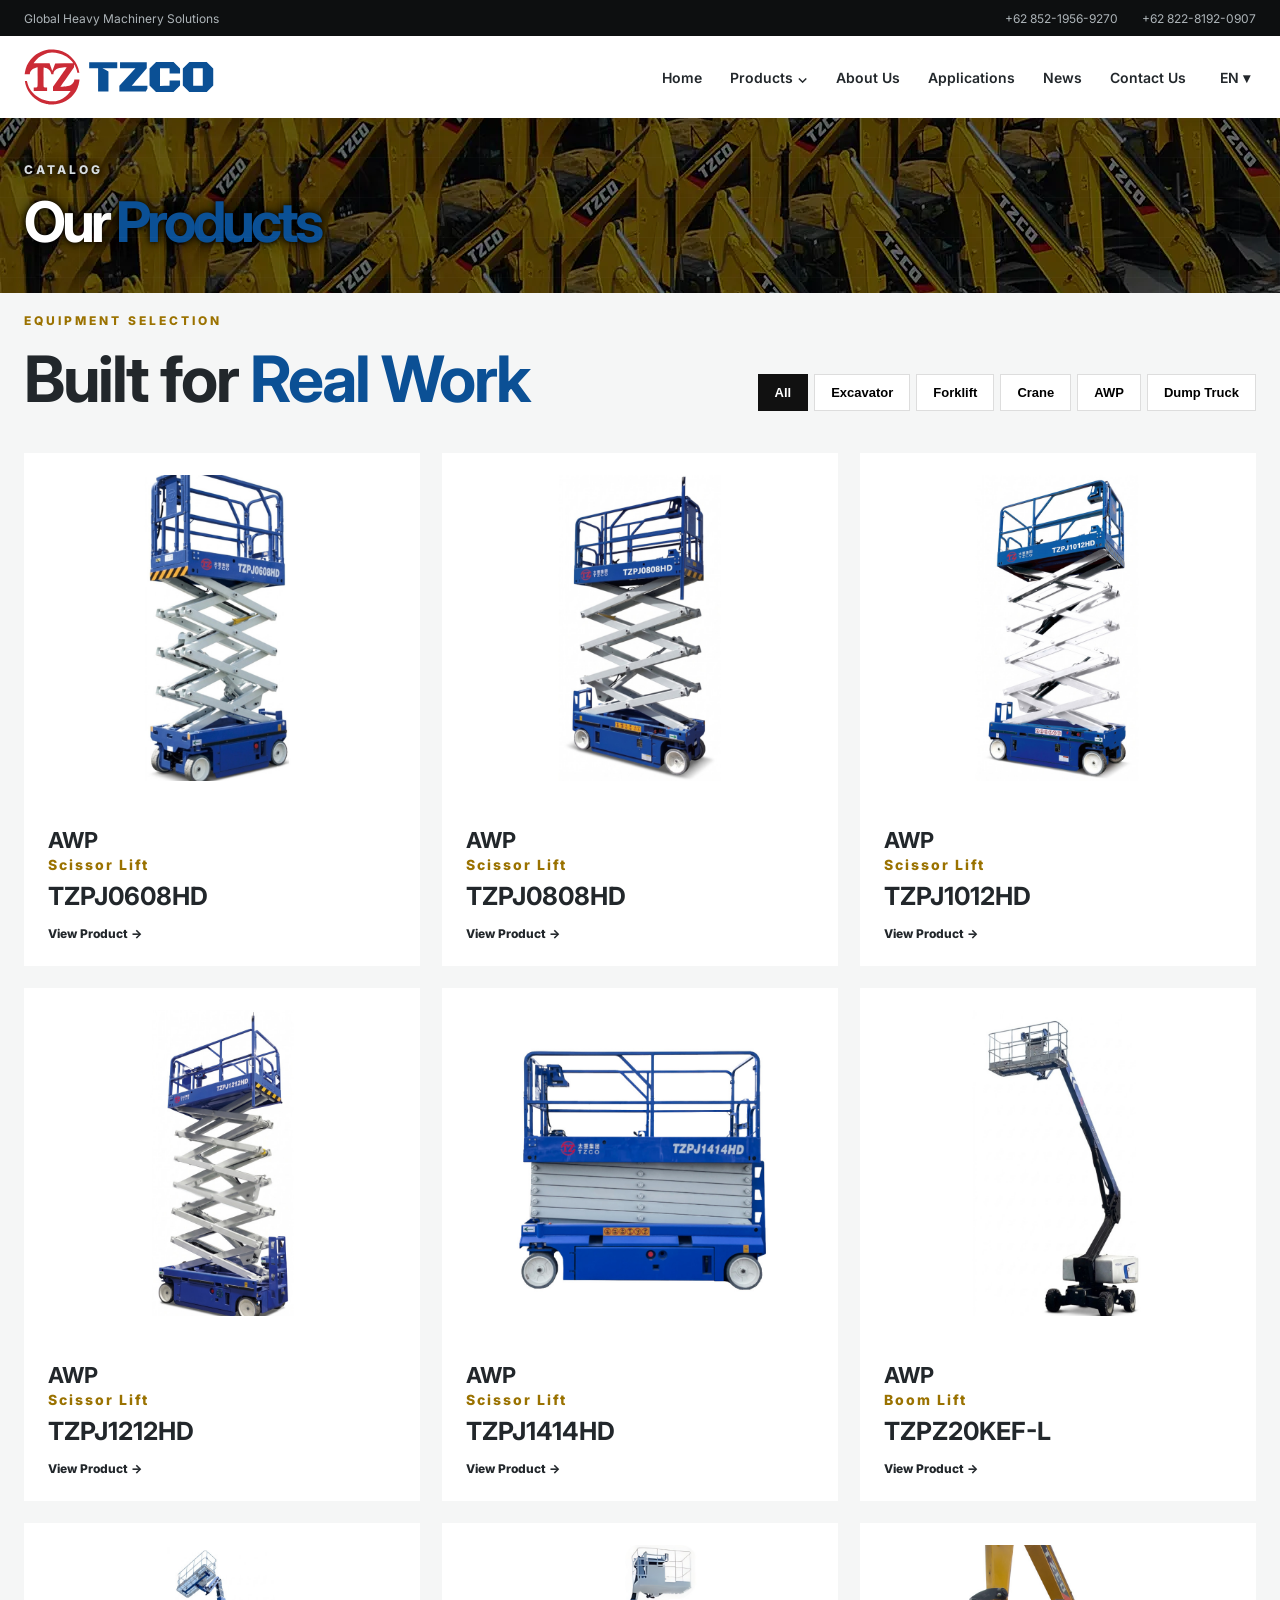
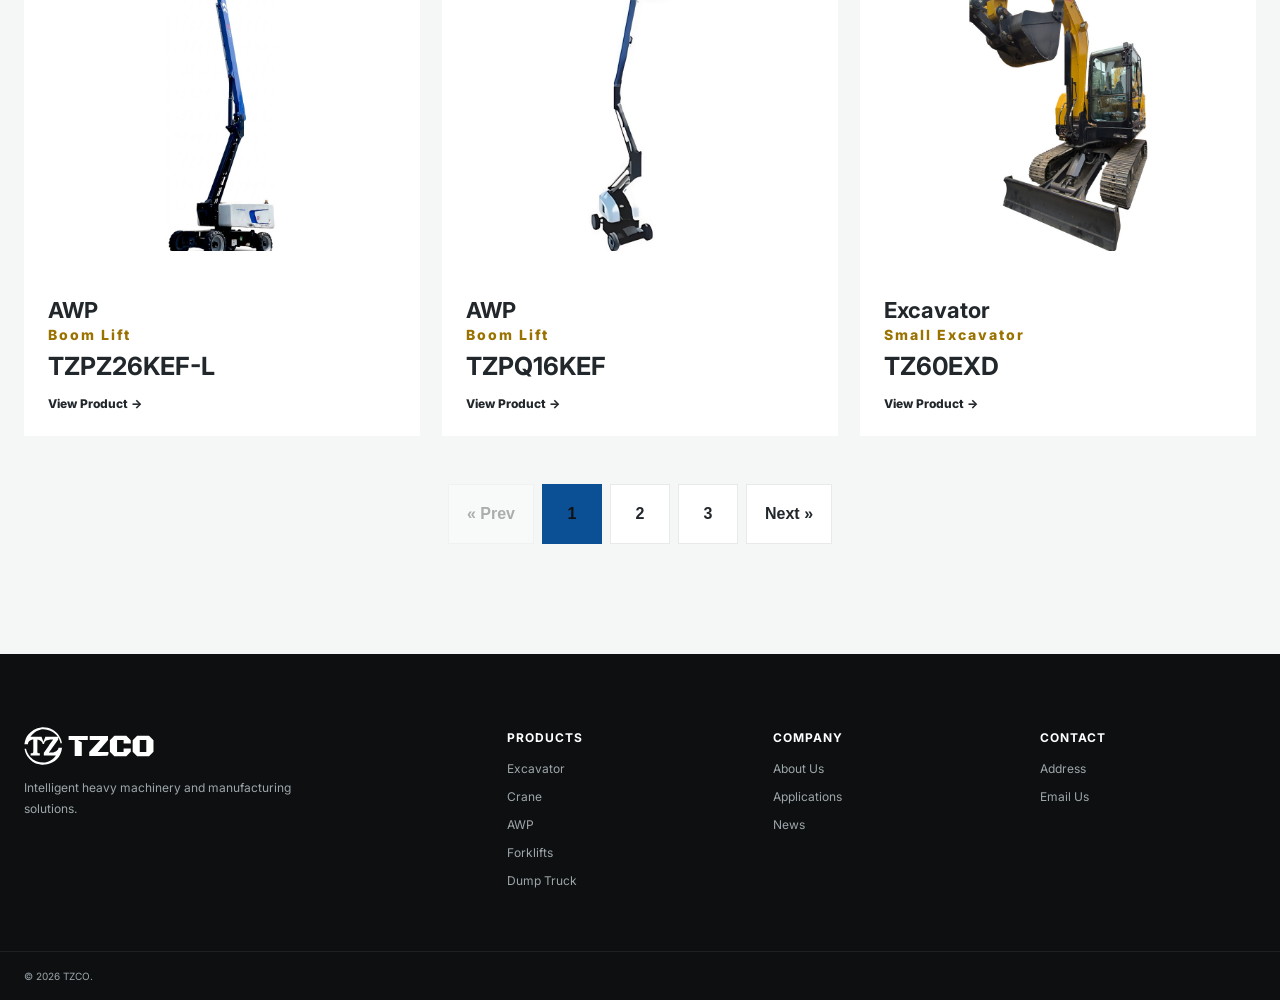
<file: products.html>
<!DOCTYPE html>
<html lang="en">
<head>
  <meta charset="UTF-8">
  <meta name="viewport" content="width=device-width, initial-scale=1.0">
  <meta name="description" content="TZCO Heavy Machinery — Explore our full catalog of heavy equipment.">
  <title>Products | TZCO Heavy Machinery</title>
  <link rel="preconnect" href="https://fonts.googleapis.com">
  <link rel="preconnect" href="https://fonts.gstatic.com" crossorigin>
  <link href="https://fonts.googleapis.com/css2?family=Inter:wght@400;500;600;700;800&display=swap" rel="stylesheet">
  <link rel="stylesheet" href="style.css">
  <link rel="icon" href="tzlogo.svg" type="image/svg+xml">
</head>
<body>
  <header class="site-header" id="top">
    <div class="topbar">
      <div class="container topbar-inner">
        <span>Global Heavy Machinery Solutions</span>
        <div class="top-links">
          <a href="https://wa.me/6285219569270">+62 852-1956-9270</a>
          <a href="https://wa.me/6282281920907">+62 822-8192-0907</a>
        </div>
      </div>
    </div>

    <nav class="nav container">
      <a class="brand" href="index.html">
        <img src="logotzco.svg" alt="TZCO" class="brand-logo" style="width: 190px; height: auto;">
      </a>

      <button class="menu-toggle" aria-label="Toggle menu" aria-expanded="false">☰</button>

      <div class="nav-menu">
        <a href="index.html">Home</a>
        <div class="nav-dropdown">
          <a href="products.html?filter=all" class="drop-btn">Products <span>⌄</span></a>
          <div class="dropdown-panel">
            <a href="products.html?filter=excavator">Excavator</a>
            <a href="products.html?filter=crane">Crane</a>
            <a href="products.html?filter=forklift">Forklifts</a>
            <a href="products.html?filter=awp">Aerial Work Platform</a>
            <a href="products.html?filter=dumptruck">Mining Dump Truck</a>
          </div>
        </div>
        <a href="about.html">About Us</a>
        <a href="index.html#applications">Applications</a>
        <a href="news.html">News</a>
        <a href="index.html#contact">Contact Us</a>
        <button class="lang-btn" id="langBtn">EN ▾</button>
      </div>
    </nav>
  </header>

  <main>
    <section class="hero" style="min-height: 175px; background-image: url(upbanner.webp);">
      <div class="hero-overlay"></div>
      <div class="container hero-content" style="padding: 25px 0;text-shadow: 0 0 5px rgba(0, 0, 0, 0.8), 0 0 10px rgba(0, 0, 0, 0.6), 0 0 15px rgba(0, 0, 0, 0.4);">
        <p class="eyebrow">CATALOG</p>
        <h1 style="font-size: clamp(32px, 5vw, 56px); margin: 0;">Our <span>Products</span></h1>
      </div>
    </section>

    <section class="section products">
      <div class="container">
        <div class="section-top">
          <div>
            <p class="eyebrow dark">EQUIPMENT SELECTION</p>
            <h2>Built for <span>Real Work</span></h2>
          </div>
          <!-- <div class="filters" role="tablist">
            <button class="filter active" data-filter="all">All</button>
            <button class="filter" data-filter="excavator">Excavator</button>
            <button class="filter" data-filter="forklift">Forklift</button>
            <button class="filter" data-filter="crane">Crane</button>
            <button class="filter" data-filter="awp">Aerial Working Platform</button>
            <button class="filter" data-filter="dumptruck">Mining Dump Truck</button>
          </div> -->
          <div class="filter-wrapper">
            <!-- Tier 1: Main Category Buttons -->
            <div class="main-filters">
              <button class="filter-main active" data-filter="all">All</button>
              <button class="filter-main" data-filter="excavator">Excavator</button>
              <button class="filter-main" data-filter="forklift">Forklift</button>
              <button class="filter-main" data-filter="crane">Crane</button>
              <button class="filter-main" data-filter="awp">AWP</button>
              <button class="filter-main" data-filter="dumptruck">Dump Truck</button>
            </div>

            <!-- Tier 2: Dynamic Subcategory Pills -->
            <div class="sub-filters" id="subFilters">
              <!-- Excavator Subcategories -->
              <button class="filter-sub" data-parent="excavator" data-sub="all">All</button>
              <!-- <button class="filter-sub" data-parent="excavator" data-sub="mini-excavator">Mini Excavator</button> -->
              <button class="filter-sub" data-parent="excavator" data-sub="small-excavator">Small Excavator</button>
              <button class="filter-sub" data-parent="excavator" data-sub="medium-excavator">Medium Excavator</button>
              <button class="filter-sub" data-parent="excavator" data-sub="large-excavator">Large Excavator</button>
              <!-- <button class="filter-sub" data-parent="excavator" data-sub="newenergy-excavator">New Energy Excavator</button> -->
              <!-- <button class="filter-sub" data-parent="excavator" data-sub="drill-excavator">Rotary Drill</button> -->

              <!-- Forklift Subcategories -->
              <button class="filter-sub" data-parent="forklift" data-sub="all">All</button>
              <button class="filter-sub" data-parent="forklift" data-sub="e-forklift">Electric Forklift</button>
              <!-- <button class="filter-sub" data-parent="forklift" data-sub="reach-truck">Reach Truck</button> -->
              <!-- <button class="filter-sub" data-parent="forklift" data-sub="pallet-stacker">Pallet Stacker</button> -->
              <!-- <button class="filter-sub" data-parent="forklift" data-sub="pallet-truck">Pallet Truck</button> -->
              <!-- <button class="filter-sub" data-parent="forklift" data-sub="agv-forklift">AGV</button> -->

              <!-- Crane Subcategories -->
              <button class="filter-sub" data-parent="crane" data-sub="all">All</button>
              <button class="filter-sub" data-parent="crane" data-sub="truck-crane">Truck Crane</button>
              <button class="filter-sub" data-parent="crane" data-sub="crawler-crane">Crawler Crane</button>
              <!-- <button class="filter-sub" data-parent="crane" data-sub="truckmounted-crane">Truck Mounted Crane</button> -->

              <!-- AWP Subcategories -->
              <button class="filter-sub" data-parent="awp" data-sub="all">All</button>
              <button class="filter-sub" data-parent="awp" data-sub="scissor-lift">Scissor Lift</button>
              <button class="filter-sub" data-parent="awp" data-sub="boom-lift">Boom Lift</button>

              <!-- Dump Truck Subcategories -->
              <button class="filter-sub" data-parent="dumptruck" data-sub="all">All</button>
              <button class="filter-sub" data-parent="dumptruck" data-sub="diesel-dt">Diesel Dump Truck</button>

            </div>
          </div>
        </div>

        <!-- DYNAMIC GRID CONTAINER -->
        <div class="product-grid" id="productGrid"></div>

        <!-- CARD HTML STRUCTURE TEMPLATE (Lives in HTML file) -->
        <template id="productCardTemplate">
          <article class="product-card">
            <div class="product-visual"></div>
            <div class="product-info">
              <h4 class="badge-label"></h4>
              <p class="card-category-label"></p>
              <h3 class="card-title"></h3>
              <!-- <div class="specs card-specs"></div> -->
              <a href="#" class="card-link">View Product →</a>
            </div>
          </article>
        </template>
        
        <!-- PAGINATION -->
        <div class="pagination" id="pagination"></div>
             
      </div>
    </section>
  </main>

  <footer>
    <div class="container footer-grid">
      <div>
        <a class="brand footer-brand" href="index.html">
          <img src="logotzcowhite.svg" alt="TZCO" class="brand-logo" style="width: 130px; height: auto;">
        </a>
        <p>Intelligent heavy machinery and manufacturing solutions.</p>
      </div>
      <div>
        <h4>Products</h4>
        <a href="products.html?filter=excavator">Excavator</a>
        <a href="products.html?filter=crane">Crane</a>
        <a href="products.html?filter=awp">AWP</a>
        <a href="products.html?filter=forklift">Forklifts</a>
        <a href="products.html?filter=dumptruck">Dump Truck</a>
      </div>
      <div>
        <h4>Company</h4>
        <a href="about.html">About Us</a>
        <a href="index.html#applications">Applications</a>
        <a href="news.html">News</a>
      </div>
      <div>
        <h4>Contact</h4>
        <a href="index.html#contact">Address</a>
        <a href="index.html#contact"">Email Us</a>
      </div>
    </div>
    <div class="copyright"><div class="container">© <span id="year"></span> TZCO.</div></div>
  </footer>
  <button class="back-top" id="backTop" aria-label="Back to top">↑</button>
  <script src="products-data.js"></script>
  <script src="script.js"></script>
</body>
</html>
</file>
<file: style.css>
:root{
  --black:#111315;--dark:#181b1e;--text:#22272b;--muted:#6c747a;--line:#e7e9ea;
  --accent:#0b5095;--accent2:#cb2b36;--white:#fff;--max:1240px;
}
*{box-sizing:border-box}
html{scroll-behavior:smooth; scroll-padding-top:106px}
body{margin:0;font-family:Inter,Arial,sans-serif;color:var(--text);background:#fff}
a{text-decoration:none;color:inherit}

.container{width:min(calc(100% - 48px),var(--max));margin:auto}
.topbar{background:#0d0f10;color:hsl(204, 7%, 70%);font-size:12px}
.topbar-inner{height:36px;display:flex;align-items:center;justify-content:space-between}
.top-links{display:flex;gap:24px}
.site-header{position:sticky;top:0;z-index:1000;background:#fff;box-shadow:0 3px 18px #00000010}
.nav{height:82px;display:flex;align-items:center;justify-content:space-between}


.brand {
  display: flex;
  align-items: center;
  text-decoration: none;
}
.brand-logo {
  height: 95px;         /* Match header height constraints */
  width: auto;          /* Maintains natural aspect ratio */
  max-width: 438px;     /* Prevents blowout on unusual screen sizes */
  object-fit: contain;
  display: block;
}
/* Adjust size on smaller mobile screens */
@media (max-width: 600px) {
  .brand-logo {
    height: 36px;
  }
}
.nav-menu{display:flex;align-items:center;gap:28px;font-size:14px;font-weight:600}
.nav-menu>a{padding:30px 0}
.nav-menu a:hover{color:#b17e00}

.lang-btn,.drop-btn{
  border:0;
  background:transparent;
  font:inherit;
  cursor:pointer;
  display: inline-flex;
  align-items: center;
  gap: 4px;
  text-decoration: none;
  color: inherit;
}

.nav-dropdown{position:relative}
.dropdown-panel{position:absolute;top:26px;left:-18px;background:#fff;min-width:220px;padding:10px;box-shadow:0 14px 35px #0002;opacity:0;visibility:hidden;transform:translateY(8px);transition:.2s}
.nav-dropdown:hover .dropdown-panel{opacity:1;visibility:visible;transform:none}
.dropdown-panel a{display:block;padding:11px 12px}
.dropdown-panel a:hover{background:#f6f6f6}
.menu-toggle{display:none;border:0;background:none;font-size:28px}
/*
.hero{min-height:680px;position:relative;background:linear-gradient(115deg,#161a1d 0%,#293138 55%,#131517 100%);overflow:hidden;display:flex;align-items:center;color:#fff}
*/
/* 1. Hero Container */
.hero {
  min-height: 85vh;
  position: relative;
  overflow: hidden;
  display: flex;
  align-items: center;
  color: #fff;
  background: #111; /* Fallback dark color */
}
/* 2. Slider Container */
.hero-slider {
  position: absolute;
  inset: 0;
  z-index: 1;
}

/* 3. Dark Overlay (Sits above images to keep text readable) */
.hero-slider::after {
  content: "";
  position: absolute;
  inset: 0;
  background: rgba(0, 0, 0, 0.15);
  z-index: 3; /* Placed above active image */
}

/* 4. Base Slide (Hidden by default) */
.hero-slide-index {
  position: absolute;
  inset: 0;
  background-size: cover;
  background-position: center;
  opacity: 0;
  z-index: 1;
  transition: opacity 1.5s ease-in-out; /* Handles the fade effect */
}

/* 5. Active Slide (Fades in) */
.hero-slide-index.active {
  opacity: 1;
  z-index: 2; /* Sits above hidden slides, beneath dark overlay */
}

/* .hero:after{content:"";position:absolute;inset:0;background:radial-gradient(circle at 76% 52%,#dca50035 0,transparent 25%),linear-gradient(90deg,transparent 0 40%,#00000040 100%)} */
.hero-overlay{
  position:absolute;
  inset:0;
  background-image:linear-gradient(transparent 97%,#ffffff12 98%),linear-gradient(90deg,transparent 97%,#ffffff12 98%);
  background-size:40px 40px;
  opacity:.3;
  z-index: 5;
}
.hero-content{
  z-index:3;
  padding:45px 0;
}
.eyebrow{font-size:12px;letter-spacing:3px;font-weight:800;color:#d7dde0;margin:0 0 18px}
.eyebrow.dark{color:#9b7200}
h1{font-size:clamp(46px,7vw,88px);line-height:.98;letter-spacing:-4px;margin:0 0 28px;max-width:850px}
.hero h1 span,h2 span{color:var(--accent)}
.hero-copy{max-width:580px;color:#d0d6da;line-height:1.8;font-size:17px}
.hero-actions{display:flex;gap:14px;margin-top:35px}
.btn{display:inline-flex;align-items:center;justify-content:center;min-height:50px;padding:0 25px;border:1px solid transparent;font-weight:800;font-size:13px;cursor:pointer}
.btn-primary{background:var(--accent);color:#fff}
.btn-primary:hover{background:#171a1c;}
.btn-outline{background:#fff;color:#111}
.btn-outline:hover{background:var(--accent);color:#fff}
.category-strip{
  background:#fff;
  border-bottom:1px solid var(--line);
}
.category-grid{
  display:grid;
  grid-template-columns:repeat(5,1fr)
}
.category-item{
  min-height:100px;
  display:flex;
  align-items:center;
  justify-content:center;
  gap:12px;
  border-right:1px solid var(--line);
  font-size:16px;
  font-weight:700;
  color: #0b5095;
}
.category-item:first-child{
  border-left:1px solid var(--line)
}
.icon{
 width: 28px;
 height: 28px;
 flex-shrink: 0; 
}
.section{padding:20px 0 110px 0}
.split{display:grid;grid-template-columns:1fr 1fr;gap:90px}
.section-heading h2,.section-top h2,.contact h2{font-size:clamp(40px,5vw,64px);line-height:1.02;letter-spacing:-2px;margin:0}
.section-heading h3 {
  font-size:clamp(40px,5vw,64px);
  line-height:1.02;
  letter-spacing:-2px;
  margin:0;
  color:var(--accent);
  font-style: italic;
}
.section-heading h3 span {
  color:#090a0a;
  font-size:clamp(16px,2vw,26px);
  font-weight: lighter;
}
.about-copy{padding-top:28px}
.lead{font-size:22px;line-height:1.6;margin-top:0}
.about-copy p:not(.lead){color:var(--muted);line-height:1.8}
.text-link{display:inline-flex;gap:12px;font-weight:800;margin-top:18px}
.text-link span{color:#b37e00}
.feature-grid{display:grid;grid-template-columns:repeat(4,1fr);gap:18px;margin-top:75px}
.feature-card{padding:30px;background:#f7f8f8;min-height:210px;border-top:2px solid transparent}
.feature-card:hover{border-color:var(--accent)}
.feature-number{color:#aab0b3;font-size:12px;font-weight:800}
.feature-card h3{font-size:17px;margin:35px 0 12px}
.feature-card p{color:var(--muted);font-size:13px;line-height:1.7}
.products{background:#f5f6f6}
.section-top{display:flex;align-items:end;justify-content:space-between;gap:30px;margin-bottom:42px}
.filters{display:flex;gap:6px;flex-wrap:wrap;justify-content:flex-end}
.filter{background:#fff;border:1px solid #ddd;padding:10px 14px;font-size:12px;font-weight:700;cursor:pointer}
.filter.active,.filter:hover{background:#111;color:#fff;border-color:#111}
.product-grid{display:grid;grid-template-columns:repeat(3,1fr);gap:22px}
.product-card{background:#fff;transition:.25s;overflow:hidden}
.product-card:hover{transform:translateY(-5px);box-shadow:0 18px 40px #00000012}
.product-visual{
  height:350px;
  display:flex;
  align-items:end;
  padding:22px;
  position:relative;
  overflow:hidden;
  background-size:cover}
.excavator-bg{background:linear-gradient(145deg,#30363a,#111315)}
.forklift-bg{background:linear-gradient(145deg,#4b5052,#151718)}
.crane-bg{background:linear-gradient(145deg,#5b5d5e,#181a1b)}
.mining-bg{background:linear-gradient(145deg,#303334,#090a0a)}
.energy-bg{background:linear-gradient(145deg,#33413c,#111614)}
.product-info{padding:24px}
.product-info p{font-size:14px;letter-spacing:2px;color:#9a7200;font-weight:800;margin: 3px 0 3px 0;}
.product-info h3{font-size:25px;margin:8px 0 10px}
.product-info h4{font-size:22px;margin:0px 0 0px}
.product-info a{display:inline-block;margin-top:5px;font-size:12px;font-weight:800}
.specs{display:flex;gap:10px;flex-wrap:wrap;color:#6f767a;font-size:12px}
.specs span{background:#f3f4f4;padding:7px 9px}
.stats{background:#111416;color:#fff;padding:65px 0}
.stats-grid{display:grid;grid-template-columns:repeat(4,1fr);text-align:center}
.stats strong{display:block;color:var(--accent);font-size:48px;letter-spacing:-2px}
.stats span{display:block;color:#aeb5b9;font-size:12px;margin-top:7px}
.center{text-align:center}
.center>p:last-child{color:var(--muted);line-height:1.7}
.application-grid{
  margin-top:48px;
  display:grid;
  grid-template-columns: repeat(2,1fr);
  grid-gap: 7px;
  text-align: center;
}
.application-grid article{
  position:relative;
  height:350px;

  overflow:hidden;
  background:#222;
  display:inline-flex;
  border-radius: 10px;
}
.app-bg{
  position:absolute;
  inset:0;
  transition:.5s;
  background-size:cover;
  background-position:center;
  border-radius: 10px;
}

.application-grid article:after{
  content:"";
  position:absolute;
  inset:45% 0 0;
  background:linear-gradient(transparent,#000c);
}
.application-grid h3{
  position:absolute;
  z-index:2;
  bottom:90px;
  left:0px;
  color:#fff;
  background-color: var(--accent);
  padding: 15px 15px 15px 35px;
  margin:0;
  font-size:16px;
}
.application-grid h4{
  position:absolute;
  z-index:2;
  top:5px;
  right:0px;
  color:#fff;
  background-color: var(--accent);
  padding: 8px 35px 8px 20px;
  margin:0;
  font-size:16px;
}

.application-grid p{
  position:absolute;
  z-index:2;
  bottom:5px;
  left:0px;
  color:#fff;
  padding: 10px 15px 10px 35px;
  margin:0;
  font-size:13px;
  text-align: left;
  text-shadow: 0 0 5px rgba(0, 0, 0, 0.8), 0 0 10px rgba(0, 0, 0, 0.6), 0 0 15px rgba(0, 0, 0, 0.4);
}
.application-grid span{
  font-size: 20px;
  font-weight: bold;
}
.application-grid article:hover .app-bg{transform:scale(1.08)}
.press{background:#f5f6f6}
.press-grid{
  display:grid;
  grid-template-columns:repeat(3,1fr);
  gap:20px
}
.press-card{background:#fff;padding:32px;min-height:260px;display:flex;flex-direction:column}
.press-date{font-size:10px;letter-spacing:2px;color:#a17700;font-weight:800}
.press-card h3{font-size:20px;line-height:1.35;margin:30px 0}
.press-card a{font-size:12px;font-weight:800;margin-top:auto}
.contact{background:#171a1c;color:#fff}
.contact-grid{display:grid;grid-template-columns:1fr 1fr;gap:90px}
.contact h2{margin-bottom:28px}
.contact> .container>div>p:not(.eyebrow){color:#bfc5c8;line-height:1.8;max-width:560px}
.contact-details{display:grid;grid-template-columns:1fr 1fr;gap:22px;margin-top:40px}
.contact-details p{color:#aeb5b9;font-size:13px;line-height:1.7}
.contact-details strong{color:#fff}
.contact-details a{color:var(--accent)}
.inquiry-form{background:#fff;color:#222;padding:35px}
.inquiry-form label{display:block;font-size:11px;font-weight:800;margin-bottom:18px}
.inquiry-form input,.inquiry-form textarea{display:block;width:100%;border:0;border-bottom:1px solid #d9dcde;padding:14px 0;font:inherit;outline:none;resize:vertical}
.inquiry-form input:focus,.inquiry-form textarea:focus{border-color:#111}
.inquiry-form .btn{width:100%;margin-top:6px}
.form-message{font-size:12px;margin-bottom:0}
footer{background:#0d0f10;color:#9ea6aa;padding-top:60px}
.footer-grid{display:grid;grid-template-columns:2fr 1fr 1fr 1fr;gap:50px;padding-bottom:50px}
.footer-grid h4{color:#fff;font-size:12px;text-transform:uppercase;letter-spacing:1px}
.footer-grid a{display:block;font-size:12px;margin:13px 0}
.footer-grid p{font-size:12px;line-height:1.7;max-width:300px}
.footer-brand{color:#fff}
.copyright{border-top:1px solid #ffffff12;padding:18px 0;font-size:10px}
.back-top{
  position:fixed;
  right:22px;
  bottom:22px;
  width:45px;
  height:45px;
  border:0;
  background:var(--accent);
  color: #fff;
  font-size:18px;
  cursor:pointer;
  opacity:0;
  pointer-events:none;
  transition:.2s;
  z-index: 99;
}
.back-top.show{
  opacity:0.9;
  pointer-events:auto;
}
@media(max-width:900px){
 .nav{height:70px}
 .menu-toggle{display:block}
 .nav-menu{position:absolute;top:106px;left:12px;right:12px;background:#fff;display:none;flex-direction:column;align-items:stretch;padding:16px;box-shadow:0 20px 40px #0002;gap:0}
 .nav-menu.open{display:flex}
 .nav-menu>a{padding:13px}
 .nav-dropdown{padding:0}
 .drop-btn{display: block;width:100%;text-align:left;padding:13px}
 .dropdown-panel{position:static;display:block;box-shadow:none;opacity:1;visibility:visible;transform:none;padding:0 0 5px 12px}
 .lang-btn{padding:13px;text-align:left}
 /* .hero{min-height:175px} */
 .category-grid{grid-template-columns:repeat(2,1fr)}
 .category-item{border-bottom:1px solid var(--line)}
 .split,.contact-grid{grid-template-columns:1fr;gap:40px}
 .feature-grid{grid-template-columns:repeat(2,1fr)}
 .product-grid{grid-template-columns:repeat(2,1fr)}
 .application-grid{grid-template-columns:repeat(2,1fr)}
 .application-grid article:last-child{grid-column:1/-1}
 .footer-grid{grid-template-columns:repeat(2,1fr)}
}
@media(max-width:600px){
 .container{width:min(calc(100% - 30px),var(--max))}
 .topbar-inner{justify-content:center}.topbar-inner>span{display:none}.top-links{gap:12px;font-size:10px}.brand-text{font-size:19px}
 .hero-content{padding:35px 0}.hero h1{letter-spacing:-2px}.hero-copy{font-size:14px}.hero-actions{flex-direction:column;align-items:flex-start}.category-grid{grid-template-columns:1fr 1fr}.category-item{font-size:11px;min-height:75px}
 .section{padding:75px 0}
 .feature-grid,.product-grid,.press-grid,.application-grid,.stats-grid{grid-template-columns:1fr}
 .application-grid article,.application-grid article:last-child{grid-column:auto}
 .stats-grid>div{padding:22px 0;border-bottom:1px solid #ffffff12}
 .section-top{align-items:start;flex-direction:column}
 .filters{justify-content:flex-start}
 .contact-details{grid-template-columns:1fr}
 .footer-grid{grid-template-columns:1fr 1fr}
 .footer-grid>div:first-child{grid-column:1/-1}
}

/* Pagination Styling */
.pagination {
  display: flex;
  justify-content: center;
  align-items: center;
  gap: 8px;
  margin-top: 48px;
}

.page-btn {
  min-width:  60px;
  height: 60px;
  padding: 0 18px;
  border: 1px solid var(--line);
  background: #fff;
  color: var(--text);
  font-weight: 700;
  font-size: 16px;
  cursor: pointer;
  transition: background 0.2s, border-color 0.2s, color 0.2s;
}

.page-btn:hover:not(:disabled) {
  background: #111;
  color: #fff;
  border-color: #111;
}

.page-btn.active {
  background: var(--accent);
  color: #111;
  border-color: var(--accent);
}

.page-btn:disabled {
  opacity: 0.35;
  cursor: not-allowed;
}

/* Image Fit & Scale */
.product-img {
  width: 100%;
  height: 100%;
  object-fit: cover; /* Fills container while preserving aspect ratio */
  object-position: center;
  transition: transform 0.4s ease;
}

/* Zoom Image On Hover */
.product-card:hover .product-img {
  transform: scale(1.06);
}

/* Badge overlay over the image */
.product-badge {
  position: absolute;
  bottom: 18px;
  left: 20px;
  z-index: 2;
  font-size: 11px;
  letter-spacing: 3px;
  font-weight: 800;
  color: #ffffff;
  text-shadow: 0 2px 6px rgba(0, 0, 0, 0.7); /* Ensures white text is readable over bright images */
}

.filter-wrapper {
  display: flex;
  flex-direction: column;
  gap: 12px;
  align-items: flex-end;
}

.main-filters, .sub-filters {
  display: flex;
  gap: 6px;
  flex-wrap: wrap;
}

/* Primary Category Buttons */
.filter-main {
  background: #fff;
  border: 1px solid #ddd;
  padding: 10px 16px;
  font-size: 13px;
  font-weight: 700;
  cursor: pointer;
  transition: 0.2s;
}

.filter-main.active, .filter-main:hover {
  background: #111;
  color: #fff;
  border-color: #111;
}

/* Subcategory Pills */
.sub-filters {
  display: none; /* Hidden by default */
  padding-top: 4px;
}

.sub-filters.show {
  display: flex;
}

.filter-sub {
  background: #f0f2f4;
  border: 1px solid #dcdfe2;
  border-radius: 20px; /* Pill shape */
  padding: 6px 14px;
  font-size: 11px;
  font-weight: 600;
  color: var(--text);
  cursor: pointer;
  transition: 0.2s;
}

.filter-sub.active, .filter-sub:hover {
  background: var(--accent);
  color: #fff;
  border-color: var(--accent);
}

.breadcrumb {
  font-size: 13px;
  font-weight: 700;
  margin-bottom: 30px;
}

.breadcrumb a {
  color: var(--accent);
}

.detail-grid {
  display: grid;
  grid-template-columns: 1fr 1fr;
  gap: 60px;
  align-items: start;
  margin-bottom: 70px;
}

.detail-visual {
  background: #f4f5f6;
  border: 1px solid var(--line);
  overflow: hidden;
}

.detail-img {
  width: 100%;
  height: 480px;
  object-fit: cover;
  display: block;
}

.detail-info h1 {
  font-size: 38px;
  letter-spacing: -1px;
  margin: 10px 0 20px;
  line-height: 1.1;
}

.detail-actions {
  display: flex;
  gap: 14px;
  margin-top: 35px;
  flex-wrap: wrap;
}

.spec-section {
  border-top: 2px solid var(--line);
  padding-top: 50px;
}

.spec-section h2 {
  font-size: 26px;
  margin-bottom: 25px;
}

@media (max-width: 900px) {
  .detail-grid {
    grid-template-columns: 1fr;
    gap: 30px;
  }
  .detail-img {
    height: 320px;
  }
}

/* Detail Page Visual Layout */
.detail-visual {
  display: flex;
  flex-direction: column;
  gap: 12px;
}

.main-image-wrap {
  background: #f4f5f6;
  border: 1px solid var(--line);
  overflow: hidden;
}

.detail-img {
  width: 100%;
  height: 90%;
  object-fit: cover;
  display: block;
  transition: opacity 0.2s ease;
}

/* Thumbnail Gallery Grid */
.thumbnail-gallery {
  display: grid;
  grid-template-columns: repeat(auto-fill, minmax(75px, 1fr));
  gap: 10px;
}

.thumb-item {
  height: 75px;
  border: 2px solid var(--line);
  cursor: pointer;
  overflow: hidden;
  background: #f4f5f6;
  opacity: 0.65;
  transition: border-color 0.2s ease, opacity 0.2s ease;
}

.thumb-item:hover,
.thumb-item.active {
  border-color: var(--accent);
  opacity: 1;
}

.thumb-item img {
  width: 100%;
  height: 100%;
  object-fit: cover;
  display: block;
}

/* Specification Section Wrapper */
.spec-section {
  margin-top: 60px;
  padding-top: 40px;
  border-top: 2px solid var(--line);
}

.spec-section h2 {
  font-size: 26px;
  letter-spacing: -1px;
  margin-bottom: 24px;
}

/* Horizontal scroll wrapper for small mobile screens */
.table-responsive {
  width: 100%;
  overflow-x: auto;
  border: 1px solid var(--line);
}

/* Specification Table */
.spec-table {
  width: 100%;
  border-collapse: collapse;
  font-size: 14px;
  background: #fff;
  text-align: left;
}

/* Header Row */
.spec-table thead tr {
  background: #181b1e;
  color: #fff;
}

.spec-table thead th {
  padding: 14px 20px;
  font-size: 12px;
  font-weight: 800;
  letter-spacing: 1.5px;
  text-transform: uppercase;
}

/* Table Rows & Cells */
.spec-table th, 
.spec-table td {
  padding: 14px 20px;
  border-bottom: 1px solid var(--line);
}

.spec-table tbody th {
  width: 35%;
  font-weight: 700;
  color: var(--text);
  background: #f8f9fa; /* Slightly darker background for parameters */
  border-right: 1px solid var(--line);
}

.spec-table tbody td {
  color: var(--muted);
  font-weight: 500;
}

/* Alternating Row Color */
.spec-table tbody tr:nth-child(even) td {
  background: #fafafa;
}

.spec-table tbody tr:nth-child(even) th {
  background: #f1f3f4;
}

/* Hover State */
.spec-table tbody tr:hover th,
.spec-table tbody tr:hover td {
  background: #f4f7fa;
}

@media (max-width: 600px) {
  .spec-table tbody th {
    width: 45%;
    padding: 12px 14px;
    font-size: 13px;
  }
  .spec-table tbody td {
    padding: 12px 14px;
    font-size: 13px;
  }
}

/* ==========================================
   NEWS & INSIGHTS PAGES (ROW LIST & DETAIL)
   ========================================== */

.news-list {
  display: flex;
  flex-direction: column;
  gap: 24px;
}

.news-row-card {
  display: grid;
  grid-template-columns: 320px 1fr;
  gap: 30px;
  background: #fff;
  border: 1px solid var(--line);
  overflow: hidden;
  transition: transform 0.25s ease, box-shadow 0.25s ease;
}

.news-row-card:hover {
  transform: translateY(-3px);
  box-shadow: 0 14px 30px #0000000d;
}

.news-row-visual {
  height: 220px;
  overflow: hidden;
  background: #f4f5f6;
}

.news-row-img {
  width: 100%;
  height: 100%;
  object-fit: cover;
  transition: transform 0.4s ease;
}

.news-row-card:hover .news-row-img {
  transform: scale(1.05);
}

.news-row-content {
  padding: 24px 24px 24px 0;
  display: flex;
  flex-direction: column;
  justify-content: center;
}

.news-row-meta {
  display: flex;
  align-items: center;
  gap: 16px;
  margin-bottom: 8px;
}

.news-row-date {
  font-size: 11px;
  font-weight: 800;
  letter-spacing: 2px;
  color: var(--muted);
}

.news-row-tag {
  font-size: 10px;
  font-weight: 800;
  letter-spacing: 1.5px;
  text-transform: uppercase;
  background: #f0f2f4;
  color: var(--accent);
  padding: 3px 8px;
}

.news-row-title {
  font-size: 22px;
  letter-spacing: -0.5px;
  margin: 0 0 10px 0;
  line-height: 1.25;
  color: var(--black);
  transition: color 0.2s ease;
}

.news-row-title:hover {
  color: var(--accent);
}

.news-row-abstract {
  font-size: 14px;
  line-height: 1.6;
  color: var(--muted);
  margin: 0 0 16px 0;
  display: -webkit-box;
  -webkit-line-clamp: 2;
  line-clamp: 2;
  -webkit-box-orient: vertical;
  overflow: hidden;
}

/* Article Detail Styles */
.article-container {
  max-width: 900px;
}

.article-header {
  margin-bottom: 30px;
}

.article-meta-row {
  display: flex;
  align-items: center;
  gap: 16px;
  margin-bottom: 14px;
}

.article-date {
  font-size: 12px;
  font-weight: 800;
  letter-spacing: 2px;
  color: var(--muted);
}

.article-tag-badge {
  font-size: 11px;
  font-weight: 800;
  letter-spacing: 1.5px;
  text-transform: uppercase;
  background: #eef3f8;
  color: var(--accent);
  padding: 4px 10px;
}

.article-header h1 {
  font-size: clamp(32px, 5vw, 48px);
  letter-spacing: -1.5px;
  line-height: 1.15;
  margin: 0;
}

.article-abstract {
  font-size: 19px;
  line-height: 1.7;
  color: var(--text);
  font-weight: 500;
  margin-bottom: 40px;
  padding-bottom: 30px;
  border-bottom: 1px solid var(--line);
}

.article-gallery {
  display:block;
  margin-bottom: 45px;
}

.article-gallery-item {
  height: 320px;
  border-radius: 4px;
  overflow: hidden;
  background: #f4f5f6;
  border: 1px solid var(--line);
}

.article-gallery-item:first-child:nth-last-child(odd) {
  grid-column: 1 / -1;
  height: 420px;
}

.article-gallery-item img {
  width: 100%;
  height: 100%;
  object-fit: cover;
  display: block;
  transition: transform 0.4s ease;
}

.article-gallery-item:hover img {
  transform: scale(1.03);
}

.article-body {
  display: flex;
  flex-direction: column;
  gap: 24px;
}

.article-body p {
  font-size: 16px;
  line-height: 1.8;
  color: var(--text);
  margin: 0;
}

@media (max-width: 768px) {
  .news-row-card {
    grid-template-columns: 1fr;
  }
  .news-row-visual {
    height: 200px;
  }
  .news-row-content {
    padding: 20px;
  }
  .article-gallery {
    grid-template-columns: 1fr;
  }
  .article-gallery-item,
  .article-gallery-item:first-child:nth-last-child(odd) {
    height: 250px;
    grid-column: auto;
  }
}

/* Gallery Container */
#articleGallery {
  position: relative;
  max-width: 1200px; /* Set your preferred max width */
  margin-inline: auto; /* Centers the container */
  border-radius: 16px; /* Contained card aesthetic */
  overflow: hidden;
  box-shadow: 0 20px 40px rgba(0, 0, 0, 0.08);
}

/* Slides Wrapper & Slides */
.slides-wrapper {
  width: 100%;
  padding-inline: 1.5rem; /* 24px horizontal gutters */
  margin-block-start: 2rem; /* Distance from top navigation */
}

.hero-slide {
  display: none;
  width: 100%;
  height: auto;
  aspect-ratio: 16 / 9; /* Prevents Cumulative Layout Shift (CLS) */
  object-fit: cover;
}

.hero-slide img {
  width: 100%;
  height: 100%;
  object-fit: cover;
  display: block;
}

.hero-slide.active {
  display: block;
}

/* Side Navigation Buttons */
.slider-btn {
  position: absolute;
  top: 50%;
  transform: translateY(-50%);
  background: rgba(0, 0, 0, 0.5);
  color: #ffffff;
  border: none;
  font-size: 24px;
  width: 44px;
  height: 44px;
  border-radius: 50%;
  cursor: pointer;
  display: flex;
  align-items: center;
  justify-content: center;
  transition: background-color 0.2s ease, transform 0.2s ease;
  z-index: 10;
  user-select: none;
}

.slider-btn:hover {
  background: rgba(0, 0, 0, 0.8);
  transform: translateY(-50%) scale(1.1);
}

.slider-btn.prev-btn {
  left: 15px;
}

.slider-btn.next-btn {
  right: 15px;
}

/* for news article at index.html */
/* Outer Container */
.slider-container {
  position: relative;
  display: flex;
  align-items: center;
  width: 100%;
  max-width: 1100px;
  margin: 40px auto;
}

/* Viewport hides off-screen items */
.slider-viewport {
  overflow: hidden;
  width: 100%;
  padding: 10px 0;
}

/* Sliding Track */
.slider-track {
  display: flex;
  gap: 20px; /* Gap between cards */
  transition: transform 0.4s ease-in-out; /* Smooth transition */
}

.news-card {
  flex: 0 0 calc((100% - 40px) / 3);
  box-sizing: border-box;
  background: #f8f9fa;
  border: 1px solid #ddd;
  border-radius: 8px;
  padding: 20px;
}

/* Side Navigation Buttons */
.slider-btn {
  background: #333;
  color: #fff;
  border: none;
  font-size: 20px;
  width: 40px;
  height: 40px;
  border-radius: 50%;
  cursor: pointer;
  z-index: 10;
  flex-shrink: 0;
  margin: 0 10px;
}

.slider-btn:disabled {
  opacity: 0.3;
  cursor: not-allowed;
}

/* Outer wrapper adds side spacing for mobile screens */
.about-hero-wrapper {
  width: 100%;
  padding-inline: 1.5rem; /* 24px horizontal gutters */
  margin-block-start: 2rem; /* Distance from top navigation */
}

/* Constrains maximum width and centers the frame */
.about-hero-container {
  max-width: 1200px; /* Set your preferred max width */
  margin-inline: auto; /* Centers the container */
  border-radius: 16px; /* Contained card aesthetic */
  overflow: hidden;
  box-shadow: 0 20px 40px rgba(0, 0, 0, 0.08);
}

/* Ensures image fills container without distortion */
.about-hero {
  width: 100%;
  height: auto;
  aspect-ratio: 16 / 9; /* Prevents Cumulative Layout Shift (CLS) */
  object-fit: cover;
  display: block;
}
</file>
